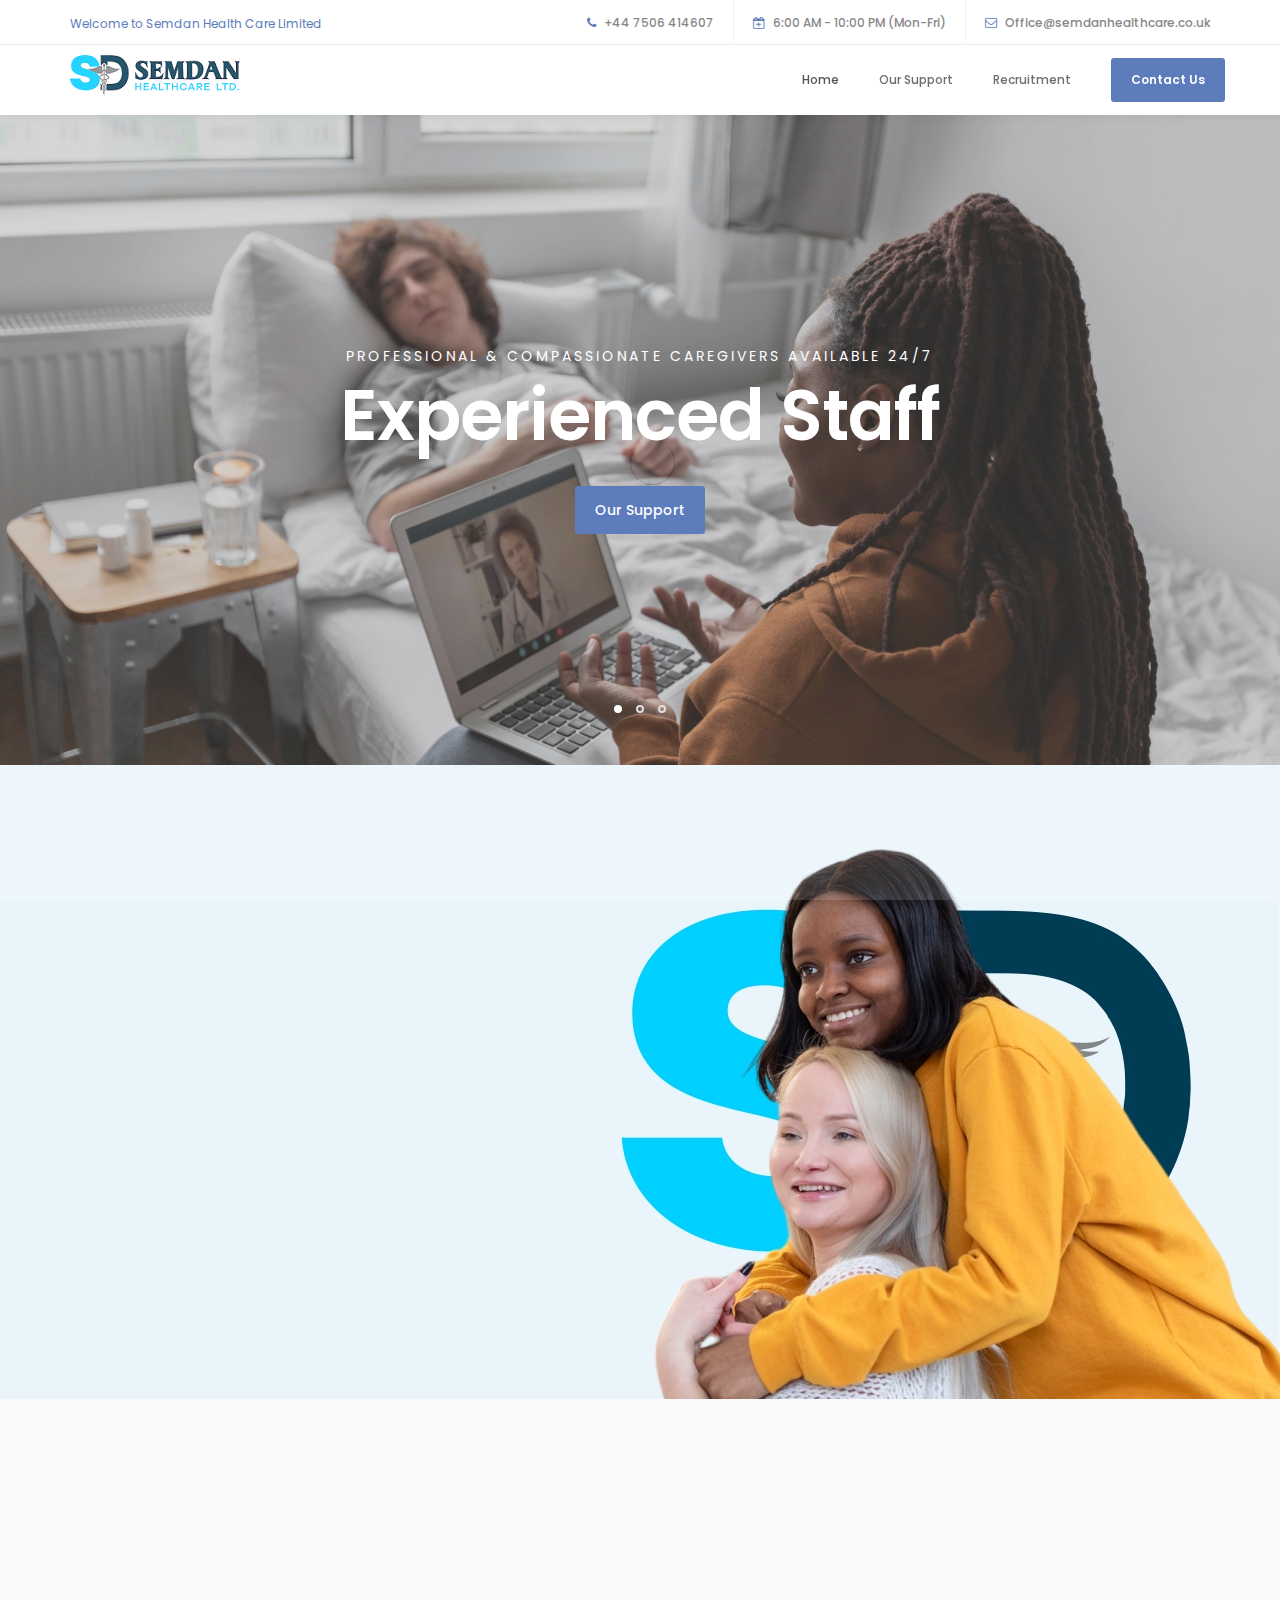
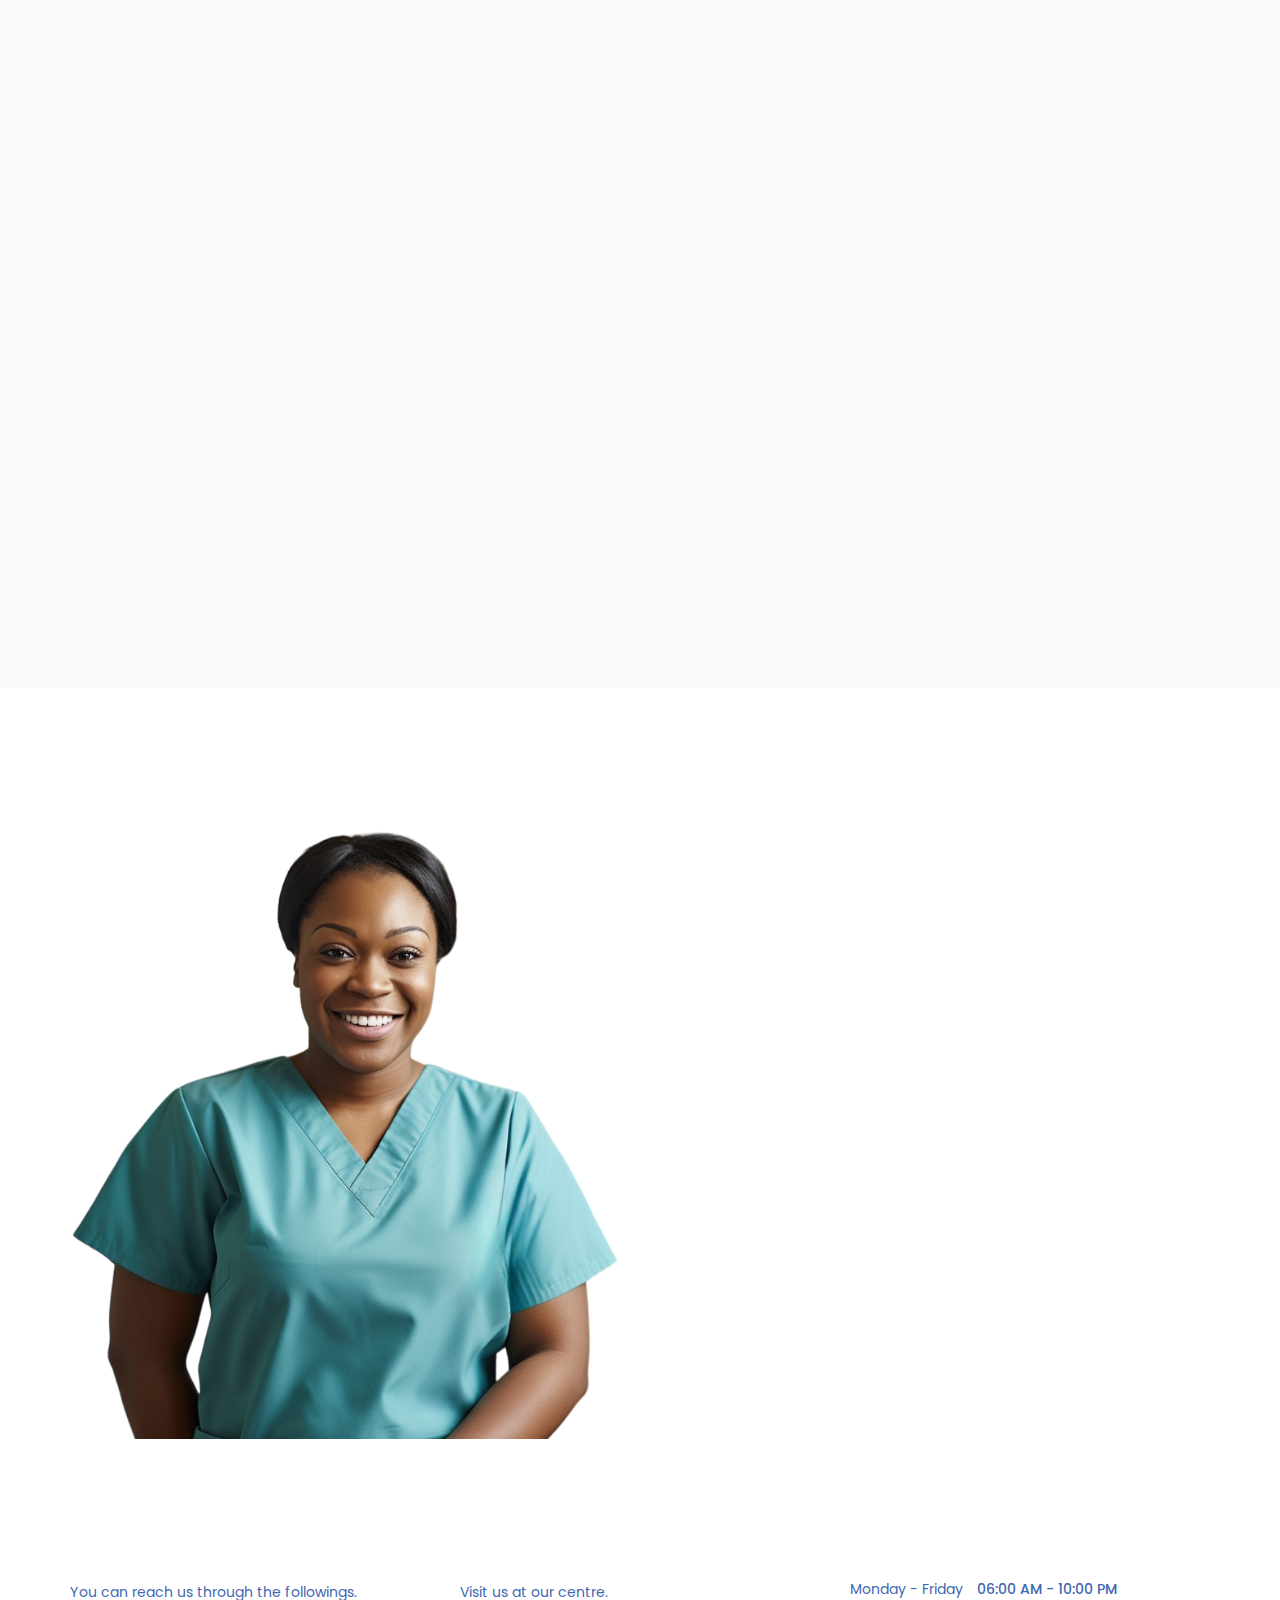
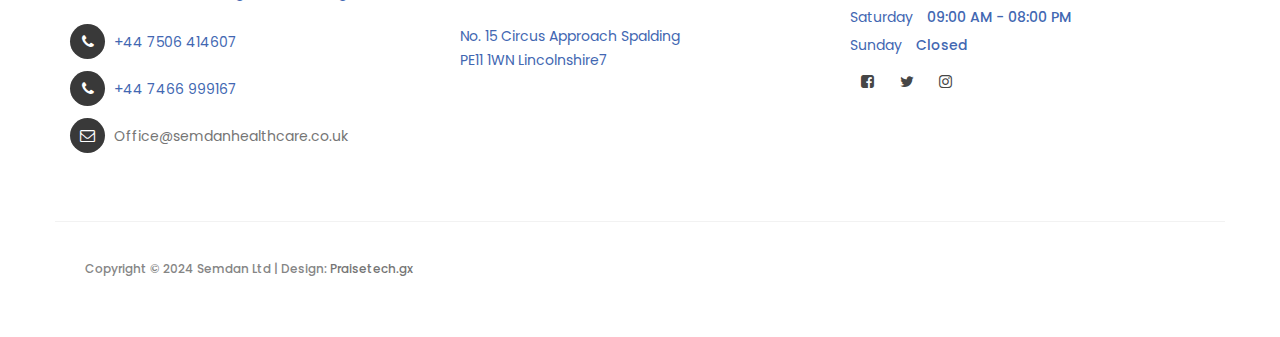
<file: index.html>
<!DOCTYPE html>
<html lang="en">
  <head>
    <title>SEMDAN HEALTHCARE LIMITED</title>
    <!--

Praisetechgx

http://praisetech.xyz

-->
    <meta charset="UTF-8" />
    <meta http-equiv="X-UA-Compatible" content="IE=Edge" />
    <meta name="description" content="" />
    <meta name="keywords" content="" />
    <meta name="author" content="Tooplate" />
    <meta
      name="viewport"
      content="width=device-width, initial-scale=1, maximum-scale=1"
    />

    <link rel="stylesheet" href="css/bootstrap.min.css" />
    <link rel="stylesheet" href="css/font-awesome.min.css" />
    <link rel="stylesheet" href="css/animate.css" />
    <link rel="stylesheet" href="css/owl.carousel.css" />
    <link rel="stylesheet" href="css/owl.theme.default.min.css" />

    <!-- MAIN CSS -->
    <link rel="stylesheet" href="css/tooplate-style.css" />
  </head>
  <body
    id="top"
    data-spy="scroll"
    data-target=".navbar-collapse"
    data-offset="50"
  >
    <!-- PRE LOADER -->
    <section class="preloader">
      <div class="spinner">
        <span class="spinner-rotate"></span>
      </div>
    </section>

    <!-- HEADER -->
    <header>
      <div class="container">
        <div class="row">
          <div class="col-md-4 col-sm-5">
            <p>Welcome to Semdan Health Care Limited</p>
          </div>

          <div class="col-md-8 col-sm-7 text-align-right">
            <span class="phone-icon"
              ><i class="fa fa-phone"></i> +44 7506 414607</span
            >
            <span class="date-icon"
              ><i class="fa fa-calendar-plus-o"></i> 6:00 AM - 10:00 PM
              (Mon-Fri)</span
            >
            <span class="email-icon"
              ><i class="fa fa-envelope-o"></i>
              <a href="#">Office@semdanhealthcare.co.uk</a></span
            >
          </div>
        </div>
      </div>
    </header>

    <!-- MENU -->
    <section class="navbar navbar-default navbar-static-top" role="navigation">
      <div class="container">
        <div class="navbar-header">
          <button
            class="navbar-toggle"
            data-toggle="collapse"
            data-target=".navbar-collapse"
          >
            <span class="icon icon-bar"></span>
            <span class="icon icon-bar"></span>
            <span class="icon icon-bar"></span>
          </button>

          <!-- lOGO TEXT HERE -->
          <!-- <a href="index.html" class="navbar-brand"> -->
          <img src="/images/logo.png" alt="" />
          <!-- <i class="fa fa-h-square"></i>Semdan Healthcare Ltd</a
          > -->
        </div>

        <!-- MENU LINKS -->
        <div class="collapse navbar-collapse">
          <ul class="nav navbar-nav navbar-right">
            <li><a href="#top" class="smoothScroll">Home</a></li>
            <li><a href="news-detail.html#about" class="smoothScroll">Our Support</a></li>
            <!-- <li><a href="#team" class="smoothScroll">Our Staff</a></li> -->
            <li><a href="Recuitment.html" class="smoothScroll">Recruitment</a></li>
            <!-- <li><a href="#google-map" class="smoothScroll">Contact</a></li> -->
            <li class="appointment-btn">
              <a href="#appointment">Contact Us</a>
            </li>
          </ul>
        </div>
      </div>
    </section>

    <!-- HOME -->
    <section id="home" class="slider" data-stellar-background-ratio="0.5">
      <div class="container">
        <div class="row">
          <div class="owl-carousel owl-theme">
            <div class="item item-first">
              <div class="caption">
                <div class="col-md-offset-1 col-md-10">
                  <h3>Professional & compassionate caregivers available 24/7</h3>
                  <h1>Experienced Staff</h1>
                  <a
                    href="news-detail.html"
                    class="section-btn btn btn-default smoothScroll"
                    >Our Support</a
                  >
                </div>
              </div>
            </div>

            <div class="item item-second">
              <div class="caption">
                <div class="col-md-offset-1 col-md-10">
                  <h3>Tailored to meet the unique needs of each resident.</h3>
                  <h1>Personalized Care Plans</h1>
                  <a
                    href="#about"
                    class="section-btn btn btn-default btn-gray smoothScroll"
                    >More About Us</a
                  >
                </div>
              </div>
            </div>

            <div class="item item-third">
              <div class="caption">
                <div class="col-md-offset-1 col-md-10">
                  <h3>On-site medical care and regular health check-ups.</h3>
                  <h1>Comfortable Living</h1>
                  <a
                    href="#news"
                    class="section-btn btn btn-default btn-blue smoothScroll"
                    >Key Features</a
                  >
                </div>
              </div>
            </div>
          </div>
        </div>
      </div>
    </section>

    <!-- OUR SUPPORT -->
    <section id="about">
      <div class="container">
        <div class="row">
          <div class="col-md-6 col-sm-6">
            <div class="about-info">
              <h2 class="wow fadeInUp" data-wow-delay="0.6s">
                <!-- Welcome to Your <i class="fa fa-h-square"></i>ealth Center -->
                Welcome to Semdan Healthcare Limited
              </h2>
              <div class="wow fadeInUp" data-wow-delay="0.8s">
                <p>
                  Semdan Healthcare Limited, a dedicated care home for <br />
                  young adults with mental health issues.
                 
                </p>

                <p>
                  Our compassionate and professional team is committed  <br />
                  to providing a safe, supportive, and enriching environment <br />
                  where residents can thrive. 
                
                </p>
                <p>
                  Discover a place where healing and growth are nurtured. 
                </p>
              </div>
              <!-- <figure class="profile wow fadeInUp" data-wow-delay="1s">
                <img
                  src="images/author-image.jpg"
                  class="img-responsive"
                  alt=""
                />
                <figcaption>
                  <h3>Dr. Neil Jackson</h3>
                  <p>General Principal</p>
                </figcaption>
              </figure> -->
            </div>
          </div>
        </div>
      </div>
    </section>

    <!-- TEAM -->

     <!-- HIDEN TEAM -->

    <!-- <section id="team" data-stellar-background-ratio="1">
      <div class="container">
        <div class="row">
          <div class="col-md-6 col-sm-6">
            <div class="about-info">
              <h2 class="wow fadeInUp" data-wow-delay="0.1s">Our Team</h2>
            </div>
          </div>

          <div class="clearfix"></div>

          <div class="col-md-4 col-sm-6">
            <div class="team-thumb wow fadeInUp" data-wow-delay="0.2s">
              <img
                src="images/others/vhv.jpg"
                class="img-responsive"
                alt=""
              />

              <div class="team-info">
                <h3>Joy Baston</h3>
                <p>General Principal</p>
                <div class="team-contact-info">
                  <p><i class="fa fa-phone"></i> +44 7466 999167</p>
                  <p>
                    <i class="fa fa-envelope-o"></i>
                    <a href="#"> Office@semdanhealthcare.co.</a>
                  </p>
                </div>
                <ul class="social-icon">
                  <li><a href="#" class="fa fa-linkedin-square"></a></li>
                  <li><a href="#" class="fa fa-envelope-o"></a></li>
                </ul>
              </div>
            </div>
          </div>

          <div class="col-md-4 col-sm-6">
            <div class="team-thumb wow fadeInUp" data-wow-delay="0.4s">
              <img
                src="images/others/hjhiu.jpg"
                class="img-responsive"
                alt=""
              />

              <div class="team-info">
                <h3>Rose Stewart</h3>
                <p>Physical Fitness</p>
                <div class="team-contact-info">
                  <p><i class="fa fa-phone"></i> +44 7506 414607</p>
                  <p>
                    <i class="fa fa-envelope-o"></i>
                    <a href="#"> Office@semdanhealthcare.co.</a>
                  </p>
                </div>
                <ul class="social-icon">
                  <li><a href="#" class="fa fa-facebook-square"></a></li>
                  <li><a href="#" class="fa fa-envelope-o"></a></li>
                  <li><a href="#" class="fa fa-flickr"></a></li>
                </ul>
              </div>
            </div>
          </div>

          <div class="col-md-4 col-sm-6">
            <div class="team-thumb wow fadeInUp" data-wow-delay="0.6s">
              <img
                src="images/others/jnvjk.jpg"
                class="img-responsive"
                alt=""
              />

              <div class="team-info">
                <h3>Miasha Nakahara</h3>
                <p>Therapy Support</p>
                <div class="team-contact-info">
                  <p><i class="fa fa-phone"></i> +44 7466 999167</p>
                  <p>
                    <i class="fa fa-envelope-o"></i>
                    <a href="#"> Office@semdanhealthcare.co.</a>
                  </p>
                </div>
                <ul class="social-icon">
                  <li><a href="#" class="fa fa-twitter"></a></li>
                  <li><a href="#" class="fa fa-envelope-o"></a></li>
                </ul>
              </div>
            </div>
          </div>
        </div>
      </div>
    </section> -->

    <!-- Recruitment -->

    <section id="news" data-stellar-background-ratio="2.5">
      <div class="container">
        <div class="row">
          <div class="col-md-12 col-sm-12">
            <!-- SECTION TITLE -->
            <div class="section-title wow fadeInUp" data-wow-delay="0.1s">
              <h2>Our Services</h2>
            </div>
          </div>

          <div class="col-md-4 col-sm-6">
            <!-- NEWS THUMB -->
            <div class="news-thumb wow fadeInUp" data-wow-delay="0.4s">
              <!-- <a href="news-detail.html"> -->
                <img
                  src="images/sl1.jpg"
                  class="img-responsive"
                  alt=""
                />
              </a>
              <div class="news-info">
                <span>March 08, 2024</span>
                <h3>Educational and Vocational Support</h3>
                <p>
                  We offer educational programs & vocational training to help residents 
                  <br> gain skills & confidence, supporting <br>their journey towards independence
                   <br> and self-sufficiency.
                </p>
                <div class="author">
                  <!-- <img
                    src="images/others/ft.jpg"
                    class="img-responsive"
                    alt=""
                  /> -->
                  <div class="author-info">
                    <!-- <h5>Jeremie Carlson</h5>
                    <p>CEO / Founder</p> -->
                  </div>
                </div>
              </div>
            </div>
          </div>

          <div class="col-md-4 col-sm-6">
            <!-- NEWS THUMB -->
            <div class="news-thumb wow fadeInUp" data-wow-delay="0.6s">
              <!-- <a href="news-detail.html"> -->
                <img
                  src="images/sl2.jpg"
                  class="img-responsive"
                  alt=""
                />
              </a>
              <div class="news-info">
                <span>February 20, 2024</span>
                <h3>
                  <!-- <a href="news-detail.html"
                    >Recreational <br> Activities</a
                  > -->
                  <!-- <a href="news-detail.html" -->
                     Recreational <br> Activities
                </h3>
                <p>
                  Engaging in recreational activities is vital for mental and emotional well-being. Our programs include arts and crafts, physical fitness, games, and social events to promote a balanced lifestyle.
                </p>
                <div class="author">
                  <!-- <img
                    src="images/others/dfh.jpg"
                    class="img-responsive"
                    alt=""
                  /> -->
                  <div class="author-info">
                    <!-- <h5>Jason Stewart</h5>
                    <p>General Director</p> -->
                  </div>
                </div>
              </div>
            </div>
          </div>

          <div class="col-md-4 col-sm-6">
            <!-- NEWS THUMB -->
            <div class="news-thumb wow fadeInUp" data-wow-delay="0.8s">
              <!-- <a href="news-detail.html"> -->
                <img
                  src="images/sl3.jpg"
                  class="img-responsive"
                  alt=""
                />
              </a>
              <div class="news-info">
                <span>January 27, 2018</span>
                <h3>
                  <!-- <a href="news-detail.html">Therapeutic Support <br> and Medical Care</a> -->
                 Therapeutic Support <br> and Medical Care
                </h3>
                <p>
                  We provide individual and group therapy sessions, counseling, and mental health support tailored to each resident's needs. 
                    We offers regular health check-ups, medication management, & care.
                <div class="author">
                  <!-- <img
                    src="images/others/1 (6) - Copy.jpg"
                    class="img-responsive"
                    alt=""
                  /> -->
                  <div class="author-info">
                    <!-- <h5>Kate Abero</h5>
                    <p>Care Support</p> -->
                  </div>
                </div>
              </div>
            </div>
          </div>
        </div>
      </div>
    </section>

    <!-- MAKE AN APPOINTMENT -->
    <section id="appointment" data-stellar-background-ratio="3">
      <div class="container">
        <div class="row">
          <div class="col-md-6 col-sm-6">
            <img
              src="images/appointment.png"
              class="img-responsive"
              alt=""
            />
          </div>

          <div class="col-md-6 col-sm-6">
            <!-- CONTACT FORM HERE -->
            <form id="appointment-form" role="form" method="post" action="#">
              <!-- SECTION TITLE -->
              <!-- <div class="section-title wow fadeInUp" data-wow-delay="0.4s">
                <h2>CONTACT INFO BELOW</h2>
              </div> -->

              <div class="wow fadeInUp" data-wow-delay="0.8s">
                <div class="col-md-6 col-sm-6">
                  <!-- <label for="name">Name</label>
                  <input
                    type="text"
                    class="form-control"
                    id="name"
                    name="name"
                    placeholder="Full Name"
                  />
                </div>

                <div class="col-md-6 col-sm-6">
                  <label for="email">Email</label>
                  <input
                    type="email"
                    class="form-control"
                    id="email"
                    name="email"
                    placeholder="Your Email"
                  />
                </div>

                <div class="col-md-6 col-sm-6">
                  <label for="date">Select Date</label>
                  <input
                    type="date"
                    name="date"
                    value=""
                    class="form-control"
                  />
                </div>

                <div class="col-md-6 col-sm-6">
                  <label for="select">Select Department</label>
                  <select class="form-control">
                    <option>General Health</option>
                    <option>Cardiology</option>
                    <option>Dental</option>
                    <option>Medical Research</option>
                  </select>
                </div>

                <div class="col-md-12 col-sm-12">
                  <label for="telephone">Phone Number</label>
                  <input
                    type="tel"
                    class="form-control"
                    id="phone"
                    name="phone"
                    placeholder="Phone"
                  />
                  <label for="Message">Additional Message</label>
                  <textarea
                    class="form-control"
                    rows="5"
                    id="message"
                    name="message"
                    placeholder="Message"
                  ></textarea>
                  <button
                    type="submit"
                    class="form-control"
                    id="cf-submit"
                    name="submit"
                  >
                    Submit Button
                  </button>
                </div> -->
<picture>
  <img src="/images/others/ihjor.png" alt=""></picture>
  
              </div>
            </form>
          </div>
        </div>
      </div>
    </section>

    <!-- GOOGLE MAP -->
    <!-- <section id="google-map"> -->
    <!-- How to change your own map point
            1. Go to Google Maps
            2. Click on your location point
            3. Click "Share" and choose "Embed map" tab
            4. Copy only URL and paste it within the src="" field below
	-->
    <!-- <iframe
        src="https://www.google.com/maps/embed?pb=!1m18!1m12!1m3!1d3647.3030413476204!2d100.5641230193719!3d13.757206847615207!2m3!1f0!2f0!3f0!3m2!1i1024!2i768!4f13.1!3m3!1m2!1s0x0%3A0xf51ce6427b7918fc!2sG+Tower!5e0!3m2!1sen!2sth!4v1510722015945"
        width="100%"
        height="350"
        frameborder="0"
        style="border: 0"
        allowfullscreen
      ></iframe>
    </section> -->

    <!-- FOOTER -->
    <footer data-stellar-background-ratio="5">
      <div class="container">
        <div class="row">
          <div class="col-md-4 col-sm-4">
            <div class="footer-thumb">
              <h4 class="wow fadeInUp" data-wow-delay="0.4s">Contact Info</h4>
              <p>You can reach us through the followings.</p>

              <div class="contact-info">
                <p><i class="fa fa-phone"></i> +44 7506 414607</p>
                <p><i class="fa fa-phone"></i> +44 7466 999167</p>
                <p>
                  <i class="fa fa-envelope-o"></i>
                  <a href="#">Office@semdanhealthcare.co.uk  </a>
                </p>
              </div>
            </div>
          </div>

          <!-- AMAZING TECH / HEALING PROCESS -->
          <!-- <div class="col-md-4 col-sm-4">
            <div class="footer-thumb">
              <h4 class="wow fadeInUp" data-wow-delay="0.4s">Latest News</h4>
              <div class="latest-stories">
                <div class="stories-image">
                  <a href="#"
                    ><img
                      src="images/others/gf.jpg"
                      class="img-responsive"
                      alt=""
                  /></a>
                </div>
                <div class="stories-info">
                  <a href="#"><h5>Amazing Technology</h5></a>
                  <span>May 24, 2024</span>
                </div>
              </div>

              <div class="latest-stories">
                <div class="stories-image">
                  <a href="#"
                    ><img
                      src="images/others/ft.jpg"
                      class="img-responsive"
                      alt=""
                  /></a>
                </div>
                <div class="stories-info">
                  <a href="#"><h5>New Healing Process</h5></a>
                  <span>February 20, 2018</span>
                </div>
              </div>
            </div>
          </div> -->
         
         <!-- DUPLICATE CONTACT INFO -->

          <div class="container">
            <div class="row">
              <div class="col-md-4 col-sm-4">
                <div class="footer-thumb">
                  <h4 class="wow fadeInUp" data-wow-delay="0.4s">OUR ADDRESS</h4>
                  <p>Visit us at our centre.</p>
    
                  <div class="contact-info">
                    <!-- <p><i class="fa fa-phone"></i> +44 7506 414607</p> -->
                    <p> No. 15 Circus Approach Spalding <br> PE11 1WN Lincolnshire7</p>
                    
                  </div>
                </div>
              </div>
    

          <div class="col-md-4 col-sm-4">
            <div class="footer-thumb">
              <div class="opening-hours">
                <h4 class="wow fadeInUp" data-wow-delay="0.4s">
                  Opening Hours
                </h4>
                <p>Monday - Friday <span>06:00 AM - 10:00 PM</span></p>
                <p>Saturday <span>09:00 AM - 08:00 PM</span></p>
                <p>Sunday <span>Closed</span></p>
              </div>

              <ul class="social-icon">
                <li>
                  <a
                    href="#"
                    class="fa fa-facebook-square"
                    attr="facebook icon"
                  ></a>
                </li>
                <li><a href="#" class="fa fa-twitter"></a></li>
                <li><a href="#" class="fa fa-instagram"></a></li>
              </ul>
            </div>
          </div>

          <div class="col-md-12 col-sm-12 border-top">
            <div class="col-md-4 col-sm-6">
              <div class="copyright-text">
                <p>
                  Copyright &copy; 2024 Semdan Ltd | Design:
                  <a
                    rel="nofollow"
                    href="https://www.facebook.com/Praiseodion7"
                    target="_parent"
                    >Praisetech.gx</a
                  >
                </p>
              </div>
            </div>
            <div class="col-md-6 col-sm-6">
              <div class="footer-link">
                <!-- <a href="#">Laboratory Tests</a>
                <a href="#">Departments</a>
                <a href="#">Insurance Policy</a>
                <a href="#">Careers</a> -->
              </div>
            </div>
            <div class="col-md-2 col-sm-2 text-align-center">
              <div class="angle-up-btn">
                <a
                  href="#top"
                  class="smoothScroll wow fadeInUp"
                  data-wow-delay="1.2s"
                  ><i class="fa fa-angle-up"></i
                ></a>
              </div>
            </div>
          </div>
        </div>
      </div>
    </footer>

    <!-- SCRIPTS -->
    <script src="js/jquery.js"></script>
    <script src="js/bootstrap.min.js"></script>
    <script src="js/jquery.sticky.js"></script>
    <script src="js/jquery.stellar.min.js"></script>
    <script src="js/wow.min.js"></script>
    <script src="js/smoothscroll.js"></script>
    <script src="js/owl.carousel.min.js"></script>
    <script src="js/custom.js"></script>
  </body>
</html>
</file>
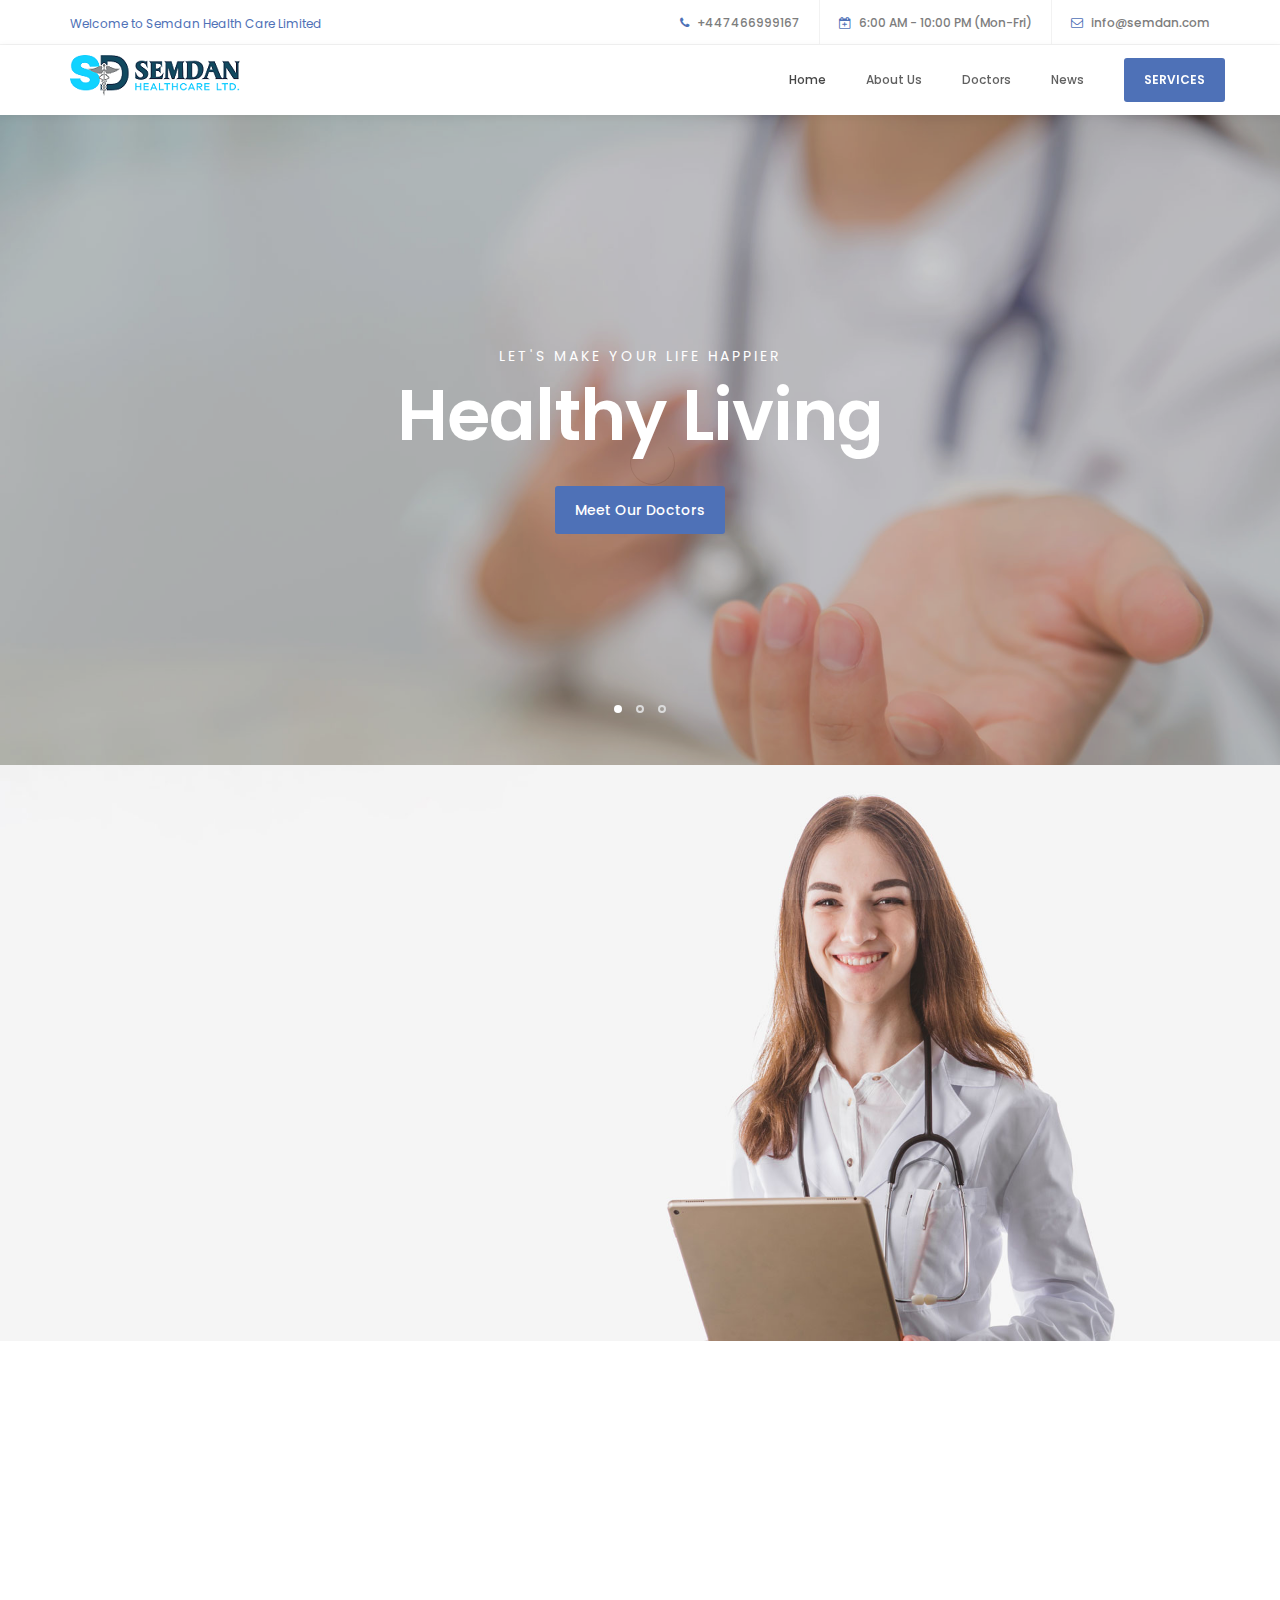
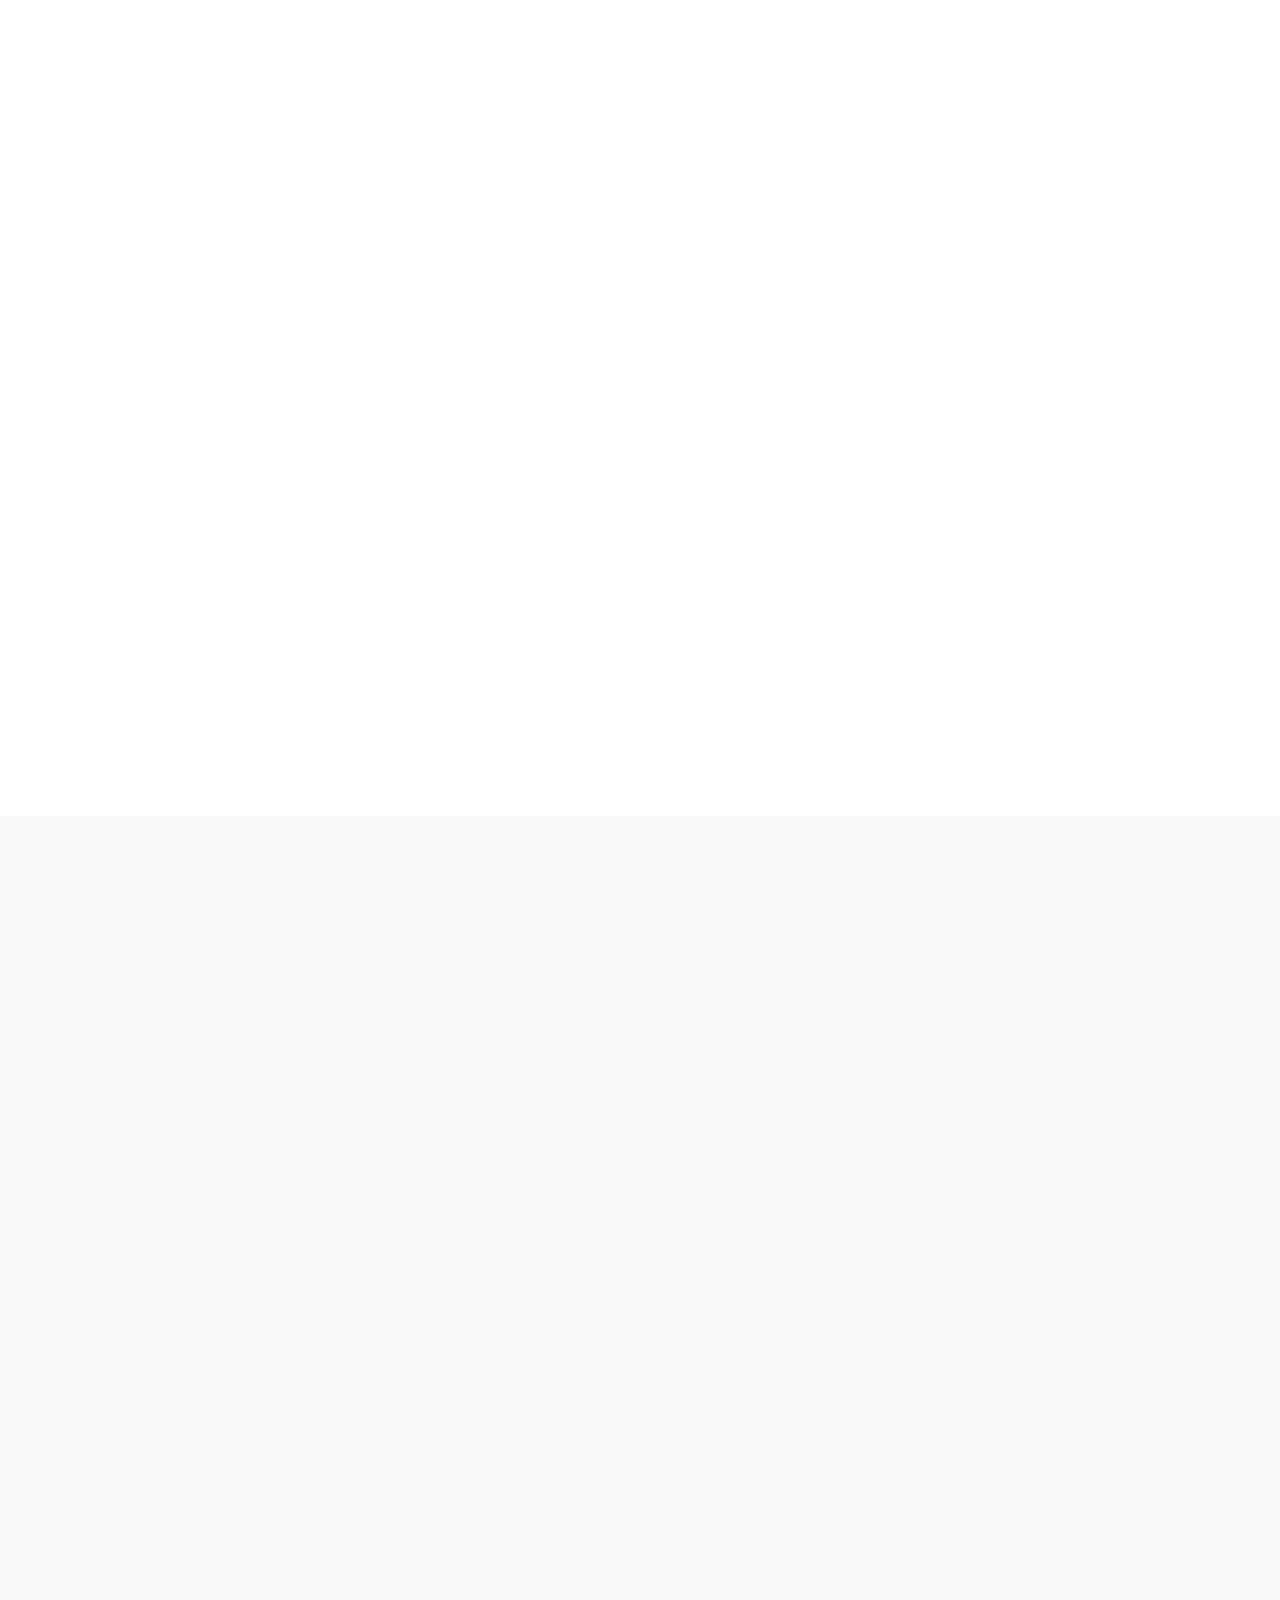
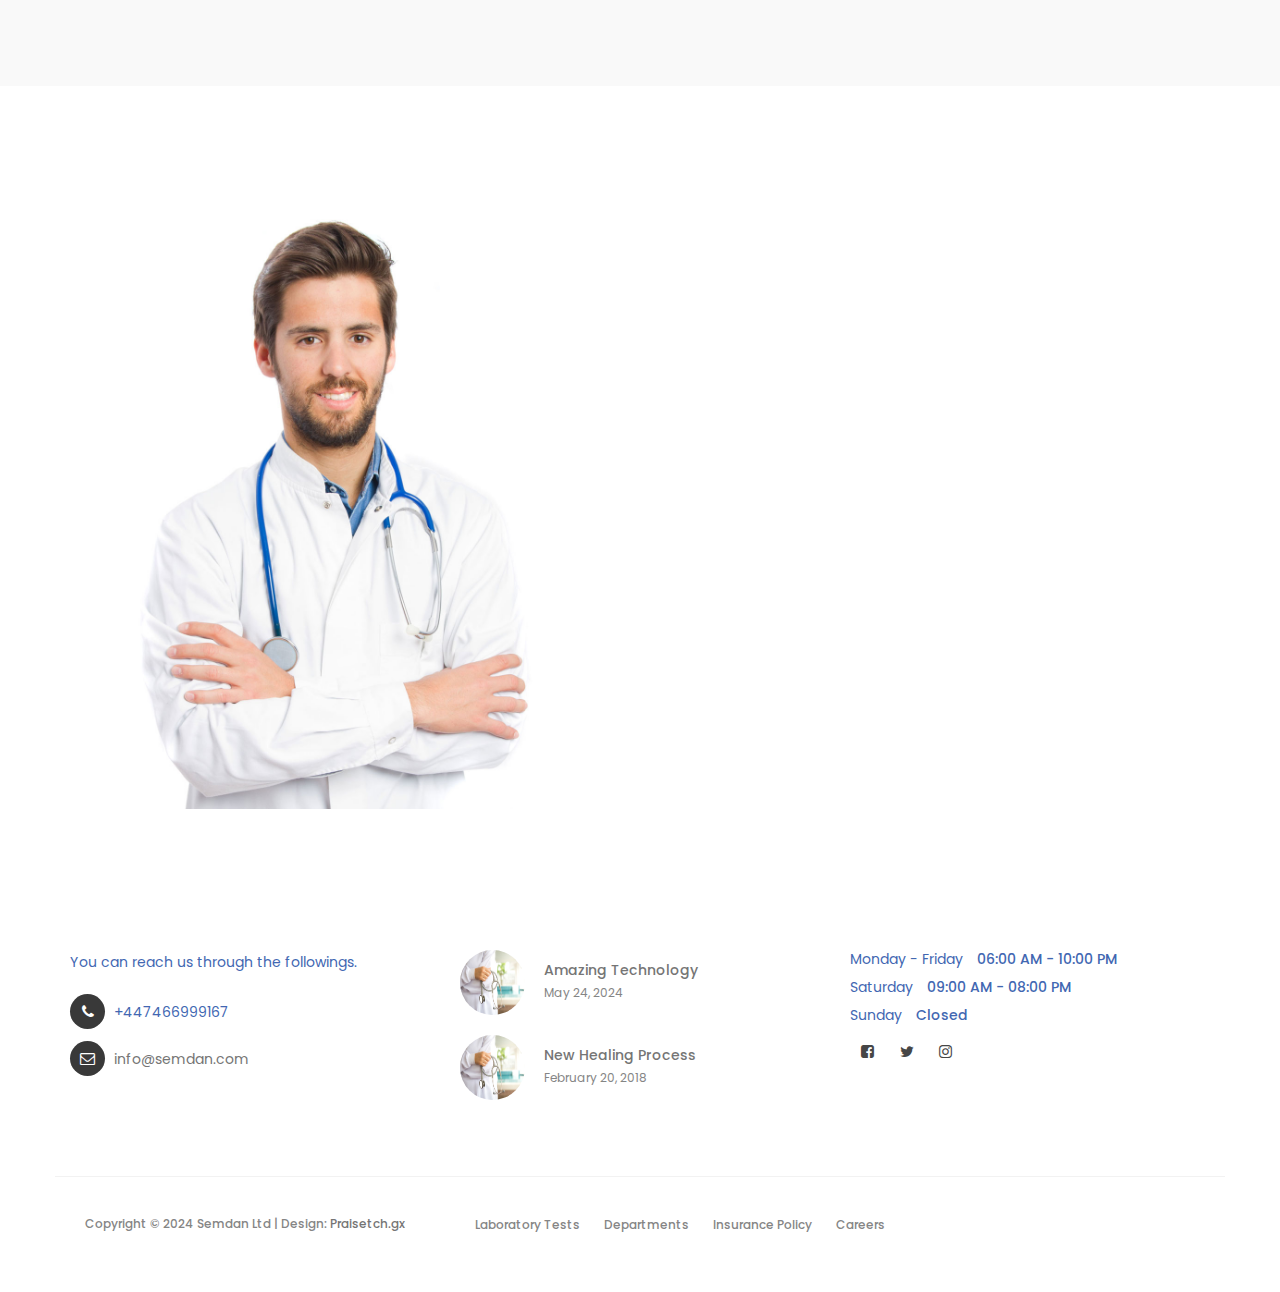
<file: 2098_health/index.html>
<!DOCTYPE html>
<html lang="en">
  <head>
    <title>SEMDAN HEALTHCARE LIMITED</title>
    <!--

Template 2098 Health

http://www.tooplate.com/view/2098-health

-->
    <meta charset="UTF-8" />
    <meta http-equiv="X-UA-Compatible" content="IE=Edge" />
    <meta name="description" content="" />
    <meta name="keywords" content="" />
    <meta name="author" content="Tooplate" />
    <meta
      name="viewport"
      content="width=device-width, initial-scale=1, maximum-scale=1"
    />

    <link rel="stylesheet" href="css/bootstrap.min.css" />
    <link rel="stylesheet" href="css/font-awesome.min.css" />
    <link rel="stylesheet" href="css/animate.css" />
    <link rel="stylesheet" href="css/owl.carousel.css" />
    <link rel="stylesheet" href="css/owl.theme.default.min.css" />

    <!-- MAIN CSS -->
    <link rel="stylesheet" href="css/tooplate-style.css" />
  </head>
  <body
    id="top"
    data-spy="scroll"
    data-target=".navbar-collapse"
    data-offset="50"
  >
    <!-- PRE LOADER -->
    <section class="preloader">
      <div class="spinner">
        <span class="spinner-rotate"></span>
      </div>
    </section>

    <!-- HEADER -->
    <header>
      <div class="container">
        <div class="row">
          <div class="col-md-4 col-sm-5">
            <p>Welcome to Semdan Health Care Limited</p>
          </div>

          <div class="col-md-8 col-sm-7 text-align-right">
            <span class="phone-icon"
              ><i class="fa fa-phone"></i> +447466999167</span
            >
            <span class="date-icon"
              ><i class="fa fa-calendar-plus-o"></i> 6:00 AM - 10:00 PM
              (Mon-Fri)</span
            >
            <span class="email-icon"
              ><i class="fa fa-envelope-o"></i>
              <a href="#">info@semdan.com</a></span
            >
          </div>
        </div>
      </div>
    </header>

    <!-- MENU -->
    <section class="navbar navbar-default navbar-static-top" role="navigation">
      <div class="container">
        <div class="navbar-header">
          <button
            class="navbar-toggle"
            data-toggle="collapse"
            data-target=".navbar-collapse"
          >
            <span class="icon icon-bar"></span>
            <span class="icon icon-bar"></span>
            <span class="icon icon-bar"></span>
          </button>

          <!-- lOGO TEXT HERE -->
          <!-- <a href="index.html" class="navbar-brand"> -->
          <img src="/2098_health/images/logo.png" alt="" />
          <!-- <i class="fa fa-h-square"></i>Semdan Healthcare Ltd</a
          > -->
        </div>

        <!-- MENU LINKS -->
        <div class="collapse navbar-collapse">
          <ul class="nav navbar-nav navbar-right">
            <li><a href="#top" class="smoothScroll">Home</a></li>
            <li><a href="#about" class="smoothScroll">About Us</a></li>
            <li><a href="#team" class="smoothScroll">Doctors</a></li>
            <li><a href="#news" class="smoothScroll">News</a></li>
            <!-- <li><a href="#google-map" class="smoothScroll">Contact</a></li> -->
            <li class="appointment-btn">
              <a href="#appointment">SERVICES</a>
            </li>
          </ul>
        </div>
      </div>
    </section>

    <!-- HOME -->
    <section id="home" class="slider" data-stellar-background-ratio="0.5">
      <div class="container">
        <div class="row">
          <div class="owl-carousel owl-theme">
            <div class="item item-first">
              <div class="caption">
                <div class="col-md-offset-1 col-md-10">
                  <h3>Let's make your life happier</h3>
                  <h1>Healthy Living</h1>
                  <a
                    href="#team"
                    class="section-btn btn btn-default smoothScroll"
                    >Meet Our Doctors</a
                  >
                </div>
              </div>
            </div>

            <div class="item item-second">
              <div class="caption">
                <div class="col-md-offset-1 col-md-10">
                  <h3>Health is wealth</h3>
                  <h1>New Lifestyle</h1>
                  <a
                    href="#about"
                    class="section-btn btn btn-default btn-gray smoothScroll"
                    >More About Us</a
                  >
                </div>
              </div>
            </div>

            <div class="item item-third">
              <div class="caption">
                <div class="col-md-offset-1 col-md-10">
                  <h3>semdan healthcare ltd is here for you!</h3>
                  <h1>Your Health Benefits</h1>
                  <a
                    href="#news"
                    class="section-btn btn btn-default btn-blue smoothScroll"
                    >Read Stories</a
                  >
                </div>
              </div>
            </div>
          </div>
        </div>
      </div>
    </section>

    <!-- ABOUT -->
    <section id="about">
      <div class="container">
        <div class="row">
          <div class="col-md-6 col-sm-6">
            <div class="about-info">
              <h2 class="wow fadeInUp" data-wow-delay="0.6s">
                <!-- Welcome to Your <i class="fa fa-h-square"></i>ealth Center -->
                No health challenge is too great to overcome
              </h2>
              <div class="wow fadeInUp" data-wow-delay="0.8s">
                <p>
                  Aenean luctus lobortis tellus, vel ornare enim molestie
                  condimentum. Curabitur lacinia nisi vitae velit volutpat
                  venenatis.
                </p>
                <p>
                  Sed a dignissim lacus. Quisque fermentum est non orci commodo,
                  a luctus urna mattis. Ut placerat, diam a tempus vehicula.
                </p>
              </div>
              <!-- <figure class="profile wow fadeInUp" data-wow-delay="1s">
                <img
                  src="images/author-image.jpg"
                  class="img-responsive"
                  alt=""
                />
                <figcaption>
                  <h3>Dr. Neil Jackson</h3>
                  <p>General Principal</p>
                </figcaption>
              </figure> -->
            </div>
          </div>
        </div>
      </div>
    </section>

    <!-- TEAM -->
    <section id="team" data-stellar-background-ratio="1">
      <div class="container">
        <div class="row">
          <div class="col-md-6 col-sm-6">
            <div class="about-info">
              <h2 class="wow fadeInUp" data-wow-delay="0.1s">Our Doctors</h2>
            </div>
          </div>

          <div class="clearfix"></div>

          <div class="col-md-4 col-sm-6">
            <div class="team-thumb wow fadeInUp" data-wow-delay="0.2s">
              <img src="images/team-image1.jpg" class="img-responsive" alt="" />

              <div class="team-info">
                <h3>Nate Baston</h3>
                <p>General Principal</p>
                <div class="team-contact-info">
                  <p><i class="fa fa-phone"></i> +447466999167</p>
                  <p>
                    <i class="fa fa-envelope-o"></i>
                    <a href="#"> info@semdan.com</a>
                  </p>
                </div>
                <ul class="social-icon">
                  <li><a href="#" class="fa fa-linkedin-square"></a></li>
                  <li><a href="#" class="fa fa-envelope-o"></a></li>
                </ul>
              </div>
            </div>
          </div>

          <div class="col-md-4 col-sm-6">
            <div class="team-thumb wow fadeInUp" data-wow-delay="0.4s">
              <img src="images/team-image2.jpg" class="img-responsive" alt="" />

              <div class="team-info">
                <h3>Jason Stewart</h3>
                <p>Pregnancy</p>
                <div class="team-contact-info">
                  <p><i class="fa fa-phone"></i> +447466999167</p>
                  <p>
                    <i class="fa fa-envelope-o"></i>
                    <a href="#"> info@semdan.com</a>
                  </p>
                </div>
                <ul class="social-icon">
                  <li><a href="#" class="fa fa-facebook-square"></a></li>
                  <li><a href="#" class="fa fa-envelope-o"></a></li>
                  <li><a href="#" class="fa fa-flickr"></a></li>
                </ul>
              </div>
            </div>
          </div>

          <div class="col-md-4 col-sm-6">
            <div class="team-thumb wow fadeInUp" data-wow-delay="0.6s">
              <img src="images/team-image3.jpg" class="img-responsive" alt="" />

              <div class="team-info">
                <h3>Miasha Nakahara</h3>
                <p>Cardiology</p>
                <div class="team-contact-info">
                  <p><i class="fa fa-phone"></i> +447466999167</p>
                  <p>
                    <i class="fa fa-envelope-o"></i>
                    <a href="#"> info@semdan.com</a>
                  </p>
                </div>
                <ul class="social-icon">
                  <li><a href="#" class="fa fa-twitter"></a></li>
                  <li><a href="#" class="fa fa-envelope-o"></a></li>
                </ul>
              </div>
            </div>
          </div>
        </div>
      </div>
    </section>

    <!-- NEWS -->
    <section id="news" data-stellar-background-ratio="2.5">
      <div class="container">
        <div class="row">
          <div class="col-md-12 col-sm-12">
            <!-- SECTION TITLE -->
            <div class="section-title wow fadeInUp" data-wow-delay="0.1s">
              <h2>Latest News</h2>
            </div>
          </div>

          <div class="col-md-4 col-sm-6">
            <!-- NEWS THUMB -->
            <div class="news-thumb wow fadeInUp" data-wow-delay="0.4s">
              <a href="news-detail.html">
                <img
                  src="images/news-image1.jpg"
                  class="img-responsive"
                  alt=""
                />
              </a>
              <div class="news-info">
                <span>March 08, 2024</span>
                <h3><a href="news-detail.html">About Amazing Technology</a></h3>
                <p>
                  Maecenas risus neque, placerat volutpat tempor ut, vehicula et
                  felis.
                </p>
                <div class="author">
                  <img
                    src="images/author-image.jpg"
                    class="img-responsive"
                    alt=""
                  />
                  <div class="author-info">
                    <h5>Jeremie Carlson</h5>
                    <p>CEO / Founder</p>
                  </div>
                </div>
              </div>
            </div>
          </div>

          <div class="col-md-4 col-sm-6">
            <!-- NEWS THUMB -->
            <div class="news-thumb wow fadeInUp" data-wow-delay="0.6s">
              <a href="news-detail.html">
                <img
                  src="images/news-image2.jpg"
                  class="img-responsive"
                  alt=""
                />
              </a>
              <div class="news-info">
                <span>February 20, 2024</span>
                <h3>
                  <a href="news-detail.html"
                    >Introducing a new healing process</a
                  >
                </h3>
                <p>
                  Fusce vel sem finibus, rhoncus massa non, aliquam velit. Nam
                  et est ligula.
                </p>
                <div class="author">
                  <img
                    src="images/author-image.jpg"
                    class="img-responsive"
                    alt=""
                  />
                  <div class="author-info">
                    <h5>Jason Stewart</h5>
                    <p>General Director</p>
                  </div>
                </div>
              </div>
            </div>
          </div>

          <div class="col-md-4 col-sm-6">
            <!-- NEWS THUMB -->
            <div class="news-thumb wow fadeInUp" data-wow-delay="0.8s">
              <a href="news-detail.html">
                <img
                  src="images/news-image3.jpg"
                  class="img-responsive"
                  alt=""
                />
              </a>
              <div class="news-info">
                <span>January 27, 2018</span>
                <h3>
                  <a href="news-detail.html">Review Annual Medical Research</a>
                </h3>
                <p>
                  Vivamus non nulla semper diam cursus maximus. Pellentesque
                  dignissim.
                </p>
                <div class="author">
                  <img
                    src="images/author-image.jpg"
                    class="img-responsive"
                    alt=""
                  />
                  <div class="author-info">
                    <h5>Andrio Abero</h5>
                    <p>Online Advertising</p>
                  </div>
                </div>
              </div>
            </div>
          </div>
        </div>
      </div>
    </section>

    <!-- MAKE AN APPOINTMENT -->
    <section id="appointment" data-stellar-background-ratio="3">
      <div class="container">
        <div class="row">
          <div class="col-md-6 col-sm-6">
            <img
              src="images/appointment-image.jpg"
              class="img-responsive"
              alt=""
            />
          </div>

          <div class="col-md-6 col-sm-6">
            <!-- CONTACT FORM HERE -->
            <form id="appointment-form" role="form" method="post" action="#">
              <!-- SECTION TITLE -->
              <div class="section-title wow fadeInUp" data-wow-delay="0.4s">
                <h2>Make an appointment</h2>
              </div>

              <div class="wow fadeInUp" data-wow-delay="0.8s">
                <div class="col-md-6 col-sm-6">
                  <label for="name">Name</label>
                  <input
                    type="text"
                    class="form-control"
                    id="name"
                    name="name"
                    placeholder="Full Name"
                  />
                </div>

                <div class="col-md-6 col-sm-6">
                  <label for="email">Email</label>
                  <input
                    type="email"
                    class="form-control"
                    id="email"
                    name="email"
                    placeholder="Your Email"
                  />
                </div>

                <div class="col-md-6 col-sm-6">
                  <label for="date">Select Date</label>
                  <input
                    type="date"
                    name="date"
                    value=""
                    class="form-control"
                  />
                </div>

                <div class="col-md-6 col-sm-6">
                  <label for="select">Select Department</label>
                  <select class="form-control">
                    <option>General Health</option>
                    <option>Cardiology</option>
                    <option>Dental</option>
                    <option>Medical Research</option>
                  </select>
                </div>

                <div class="col-md-12 col-sm-12">
                  <label for="telephone">Phone Number</label>
                  <input
                    type="tel"
                    class="form-control"
                    id="phone"
                    name="phone"
                    placeholder="Phone"
                  />
                  <label for="Message">Additional Message</label>
                  <textarea
                    class="form-control"
                    rows="5"
                    id="message"
                    name="message"
                    placeholder="Message"
                  ></textarea>
                  <button
                    type="submit"
                    class="form-control"
                    id="cf-submit"
                    name="submit"
                  >
                    Submit Button
                  </button>
                </div>
              </div>
            </form>
          </div>
        </div>
      </div>
    </section>

    <!-- GOOGLE MAP -->
    <!-- <section id="google-map"> -->
    <!-- How to change your own map point
            1. Go to Google Maps
            2. Click on your location point
            3. Click "Share" and choose "Embed map" tab
            4. Copy only URL and paste it within the src="" field below
	-->
    <!-- <iframe
        src="https://www.google.com/maps/embed?pb=!1m18!1m12!1m3!1d3647.3030413476204!2d100.5641230193719!3d13.757206847615207!2m3!1f0!2f0!3f0!3m2!1i1024!2i768!4f13.1!3m3!1m2!1s0x0%3A0xf51ce6427b7918fc!2sG+Tower!5e0!3m2!1sen!2sth!4v1510722015945"
        width="100%"
        height="350"
        frameborder="0"
        style="border: 0"
        allowfullscreen
      ></iframe>
    </section> -->

    <!-- FOOTER -->
    <footer data-stellar-background-ratio="5">
      <div class="container">
        <div class="row">
          <div class="col-md-4 col-sm-4">
            <div class="footer-thumb">
              <h4 class="wow fadeInUp" data-wow-delay="0.4s">Contact Info</h4>
              <p>You can reach us through the followings.</p>

              <div class="contact-info">
                <p><i class="fa fa-phone"></i> +447466999167</p>
                <p>
                  <i class="fa fa-envelope-o"></i>
                  <a href="#">info@semdan.com</a>
                </p>
              </div>
            </div>
          </div>

          <div class="col-md-4 col-sm-4">
            <div class="footer-thumb">
              <h4 class="wow fadeInUp" data-wow-delay="0.4s">Latest News</h4>
              <div class="latest-stories">
                <div class="stories-image">
                  <a href="#"
                    ><img
                      src="images/news-image.jpg"
                      class="img-responsive"
                      alt=""
                  /></a>
                </div>
                <div class="stories-info">
                  <a href="#"><h5>Amazing Technology</h5></a>
                  <span>May 24, 2024</span>
                </div>
              </div>

              <div class="latest-stories">
                <div class="stories-image">
                  <a href="#"
                    ><img
                      src="images/news-image.jpg"
                      class="img-responsive"
                      alt=""
                  /></a>
                </div>
                <div class="stories-info">
                  <a href="#"><h5>New Healing Process</h5></a>
                  <span>February 20, 2018</span>
                </div>
              </div>
            </div>
          </div>

          <div class="col-md-4 col-sm-4">
            <div class="footer-thumb">
              <div class="opening-hours">
                <h4 class="wow fadeInUp" data-wow-delay="0.4s">
                  Opening Hours
                </h4>
                <p>Monday - Friday <span>06:00 AM - 10:00 PM</span></p>
                <p>Saturday <span>09:00 AM - 08:00 PM</span></p>
                <p>Sunday <span>Closed</span></p>
              </div>

              <ul class="social-icon">
                <li>
                  <a
                    href="#"
                    class="fa fa-facebook-square"
                    attr="facebook icon"
                  ></a>
                </li>
                <li><a href="#" class="fa fa-twitter"></a></li>
                <li><a href="#" class="fa fa-instagram"></a></li>
              </ul>
            </div>
          </div>

          <div class="col-md-12 col-sm-12 border-top">
            <div class="col-md-4 col-sm-6">
              <div class="copyright-text">
                <p>
                  Copyright &copy; 2024 Semdan Ltd | Design:
                  <a
                    rel="nofollow"
                    href="https://www.facebook.com/tooplate"
                    target="_parent"
                    >Praisetch.gx</a
                  >
                </p>
              </div>
            </div>
            <div class="col-md-6 col-sm-6">
              <div class="footer-link">
                <a href="#">Laboratory Tests</a>
                <a href="#">Departments</a>
                <a href="#">Insurance Policy</a>
                <a href="#">Careers</a>
              </div>
            </div>
            <div class="col-md-2 col-sm-2 text-align-center">
              <div class="angle-up-btn">
                <a
                  href="#top"
                  class="smoothScroll wow fadeInUp"
                  data-wow-delay="1.2s"
                  ><i class="fa fa-angle-up"></i
                ></a>
              </div>
            </div>
          </div>
        </div>
      </div>
    </footer>

    <!-- SCRIPTS -->
    <script src="js/jquery.js"></script>
    <script src="js/bootstrap.min.js"></script>
    <script src="js/jquery.sticky.js"></script>
    <script src="js/jquery.stellar.min.js"></script>
    <script src="js/wow.min.js"></script>
    <script src="js/smoothscroll.js"></script>
    <script src="js/owl.carousel.min.js"></script>
    <script src="js/custom.js"></script>
  </body>
</html>
</file>
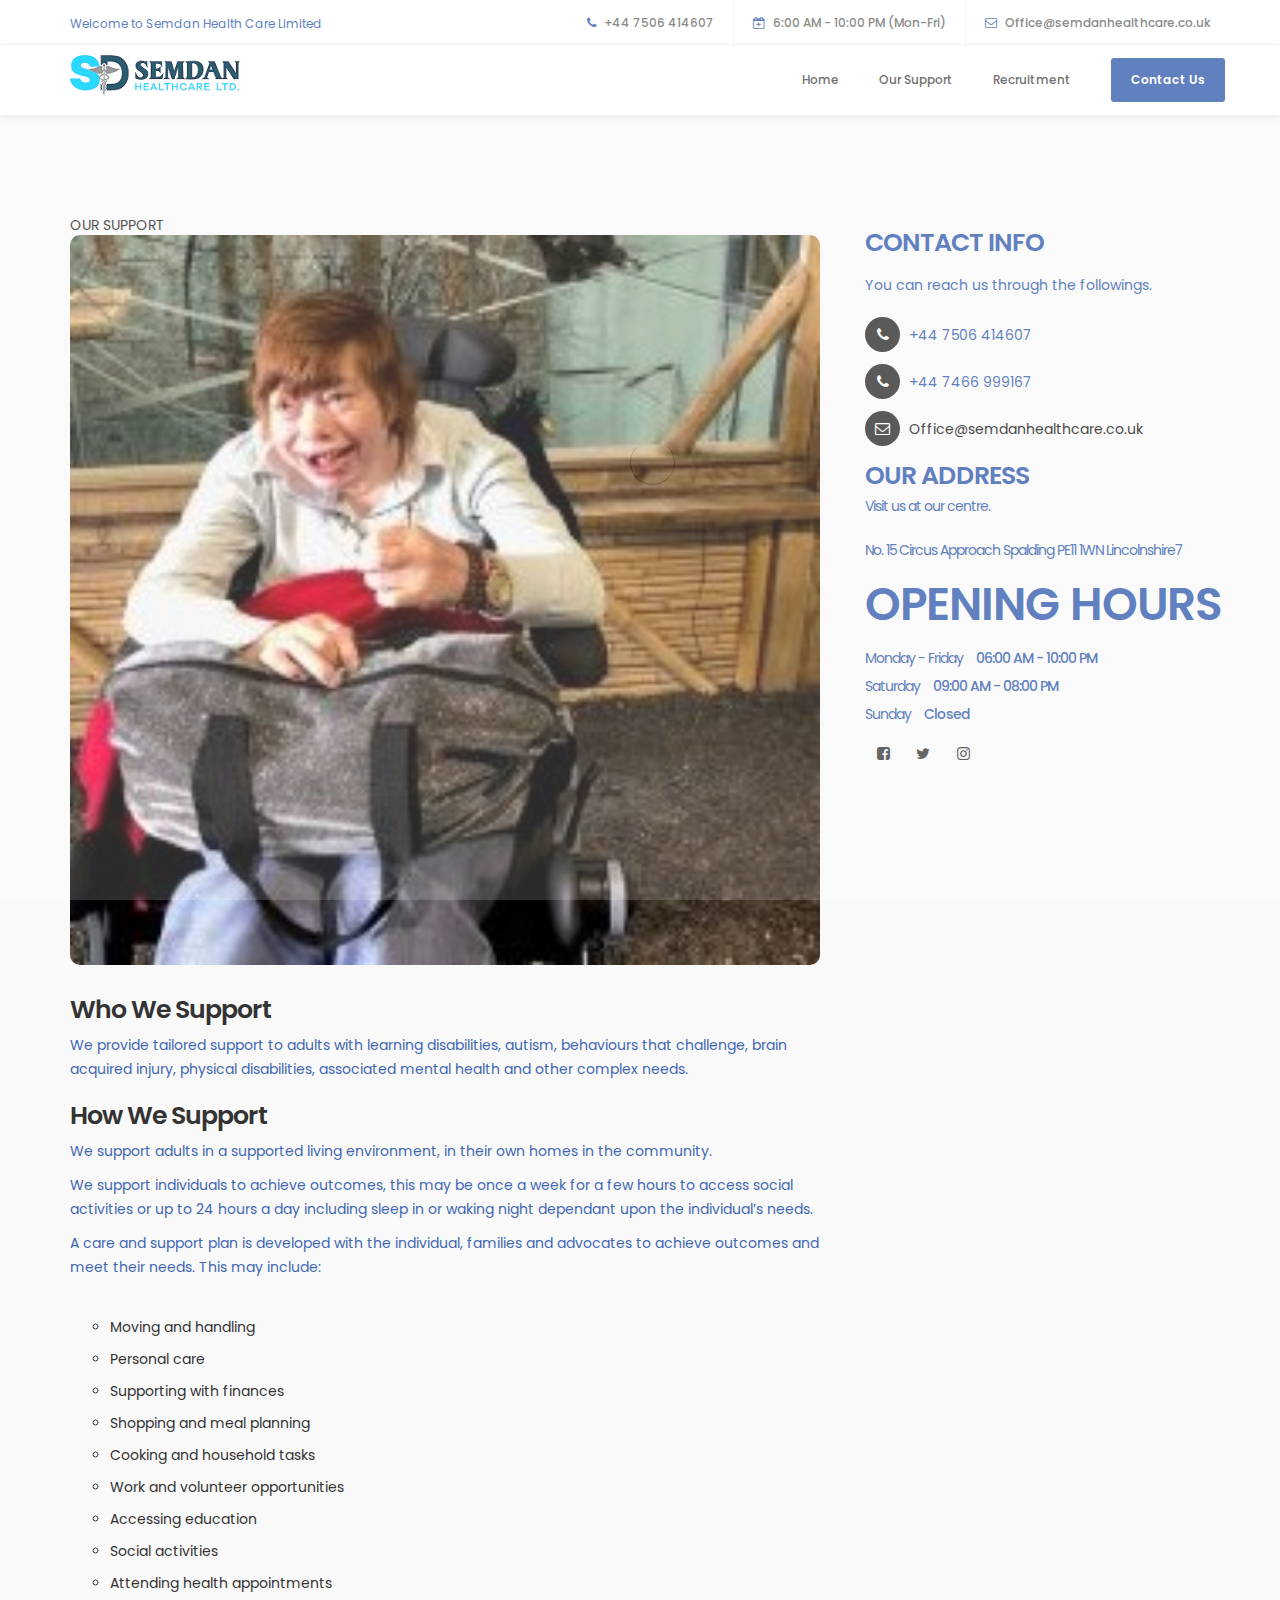
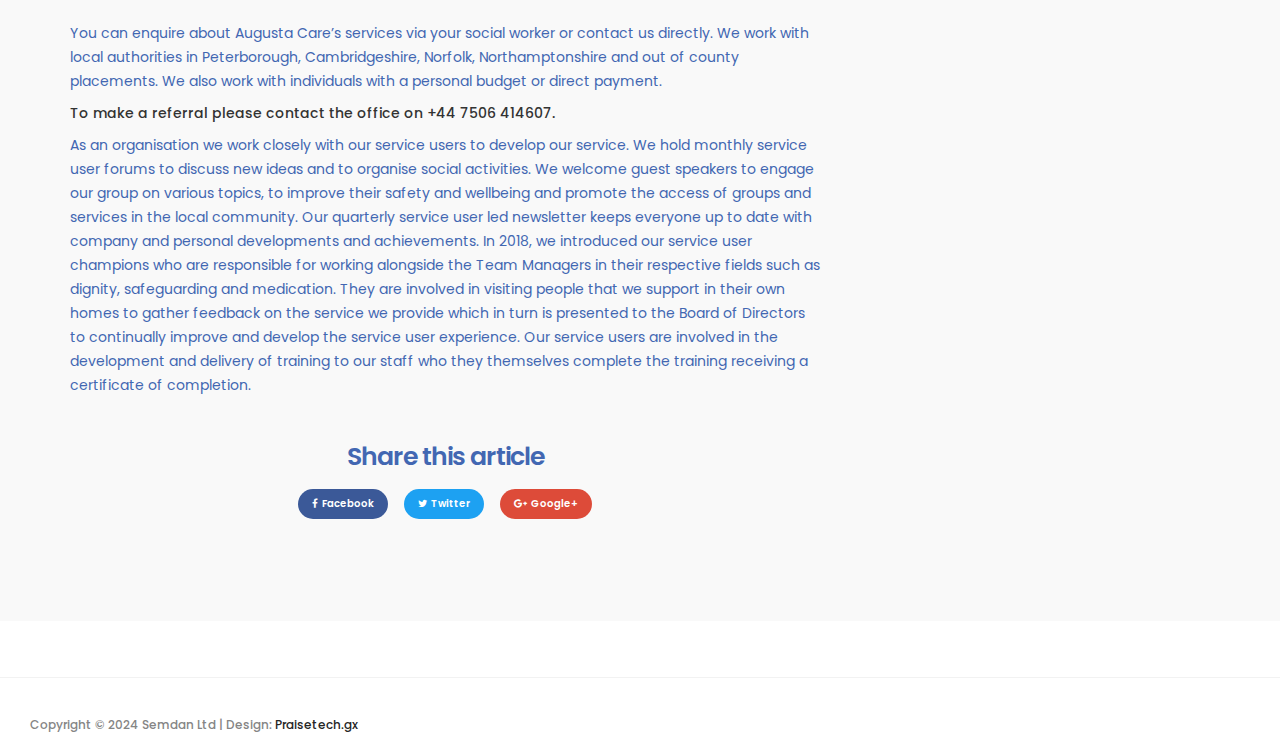
<file: news-detail.html>
<!-- <!DOCTYPE html>
<html lang="en">
<head>

     <title>SEMDAN HEALTHCARE LIMITED</title> -->
<!--

Template 2098 Health

http://www.tooplate.com/view/2098-health

-->
     <!-- <meta charset="UTF-8">
     <meta http-equiv="X-UA-Compatible" content="IE=Edge">
     <meta name="description" content="">
     <meta name="keywords" content="">
     <meta name="author" content="Tooplate">
     <meta name="viewport" content="width=device-width, initial-scale=1, maximum-scale=1">

     <link rel="stylesheet" href="css/bootstrap.min.css">
     <link rel="stylesheet" href="css/magnific-popup.css">

     <link rel="stylesheet" href="css/font-awesome.min.css">
     <link rel="stylesheet" href="css/animate.css">

     <link rel="stylesheet" href="css/owl.carousel.css">
     <link rel="stylesheet" href="css/owl.theme.default.min.css"> -->

     <!-- MAIN CSS -->
     <!-- <link rel="stylesheet" href="css/tooplate-style.css"> -->

<!-- </head>
<body id="top" data-spy="scroll" data-target=".navbar-collapse" data-offset="50"> -->

     <!-- PRE LOADER -->
     <!-- <section class="preloader">
          <div class="spinner">

               <span class="spinner-rotate"></span>
               
          </div>
     </section> -->


     <!-- HEADER -->
     <!-- <header>
          <div class="container">
               <div class="row">

                    <div class="col-md-4 col-sm-3">
                         <p>Welcome to a Professional Health Care</p>
                    </div>
                         
                    <div class="col-md-8 col-sm-9 text-align-right">
                         <span class="phone-icon"><i class="fa fa-phone"></i> 010-060-0160</span>
                         <span class="date-icon"><i class="fa fa-calendar-plus-o"></i> 6:00 AM - 10:00 PM (Mon-Fri)</span>
                         <span class="email-icon"><i class="fa fa-envelope-o"></i> <a href="#">info@company.com</a></span>
                    </div>

               </div>
          </div>
     </header> -->


     <!-- MENU -->
     <!-- <section class="navbar navbar-default navbar-static-top" role="navigation">
          <div class="container">

               <div class="navbar-header">
                    <button class="navbar-toggle" data-toggle="collapse" data-target=".navbar-collapse">
                         <span class="icon icon-bar"></span>
                         <span class="icon icon-bar"></span>
                         <span class="icon icon-bar"></span>
                    </button> -->

                    <!-- lOGO TEXT HERE -->
                    <!-- <a href="index.html" class="navbar-brand"><i class="fa fa-h-square"></i>ealth Center</a>
               </div> -->

               <!-- MENU LINKS -->
               <!-- <div class="collapse navbar-collapse">
                    <ul class="nav navbar-nav navbar-right">
                         <li><a href="index.html#top" class="smoothScroll">Home</a></li>
                         <li><a href="index.html#about" class="smoothScroll">About Us</a></li>
                         <li><a href="index.html#team" class="smoothScroll">Our Staff</a></li>
                         <li><a href="index.html#news" class="smoothScroll">News</a></li>
                         <li><a href="index.html#google-map" class="smoothScroll">Contact</a></li>
                         <li class="appointment-btn"><a href="index.html#appointment">Make an appointment</a></li>
                    </ul>
               </div>

          </div>
     </section>
 -->

     <!-- NEWS DETAIL -->
     <!-- <section id="news-detail" data-stellar-background-ratio="0.5">
          <div class="container">
               <div class="row">

                    <div class="col-md-8 col-sm-7"> -->
                         <!-- NEWS THUMB -->
                         <!-- <div class="news-detail-thumb">
                              <div class="news-image">
                                   <img src="images/news-image3.jpg" class="img-responsive" alt="">
                              </div>
                              <h3>Review Annual Medical Research</h3>
                              <p>Aenean molestie porttitor lorem sed semper. Aliquam semper iaculis libero, eu finibus ex euismod at. In molestie justo ut egestas porttitor. Phasellus interdum erat eu lectus condimentum euismod. Sed pellentesque fringilla diam vitae congue. Ut rutrum diam nisi, in maximus felis vulputate vitae.</p>
                              <blockquote>Vestibulum gravida rutrum est non volutpat. Morbi imperdiet odio ut tempor vestibulum. Mauris tincidunt vehicula nibh, sodales vehicula erat imperdiet ut.</blockquote>
                              <p>Maecenas eu lorem gravida nisi aliquam porta. Etiam eu tellus enim. Vivamus ligula ex, iaculis a sodales et, placerat eget neque. In porttitor tortor in purus commodo lobortis. Nullam ornare quam ac turpis luctus, commodo facilisis nisi venenatis. Cras a posuere risus.</p>
                              
                              <ul>
                                   <li>Phasellus posuere nisi eleifend, vestibulum ipsum eleifend</li>
                                   <li>Nulla sapien neque, posuere vitae porta eu</li>
                                   <li>Fusce quis enim vel libero pulvinar gravida sed eu justo</li>
                              </ul>

                              <p>Nunc eget ex sed nisl rhoncus lacinia. Vestibulum porta lectus at est placerat, nec commodo purus dignissim. Suspendisse ac quam in metus laoreet auctor ac quis enim.</p>
                              <div class="news-social-share">
                                   <h4>Share this article</h4>
                                        <a href="#" class="btn btn-primary"><i class="fa fa-facebook"></i>Facebook</a>
                                        <a href="#" class="btn btn-success"><i class="fa fa-twitter"></i>Twitter</a>
                                        <a href="#" class="btn btn-danger"><i class="fa fa-google-plus"></i>Google+</a>
                              </div>
                         </div>
                    </div>

                    <div class="col-md-4 col-sm-5">
                         <div class="news-sidebar">
                              <div class="news-author">
                                   <h4>About the author</h4>
                                   <p>Lorem ipsum dolor sit amet, maecenas eget vestibulum justo imperdiet, wisi risus purus augue vulputate voluptate neque.</p>
                              </div>

                              <div class="recent-post">
                                   <h4>Recent Posts</h4>

                                        <div class="media">
                                             <div class="media-object pull-left">
                                                  <a href="#"><img src="images/news-image.jpg" class="img-responsive" alt=""></a>
                                             </div>
                                             <div class="media-body">
                                                  <h4 class="media-heading"><a href="#">Introducing a new healing process</a></h4>
                                             </div>
                                        </div>

                                        <div class="media">
                                             <div class="media-object pull-left">
                                                  <a href="#"><img src="images/news-image.jpg" class="img-responsive" alt=""></a>
                                             </div>
                                             <div class="media-body">
                                                  <h4 class="media-heading"><a href="#">About Amazing Technology</a></h4>
                                             </div>
                                        </div>
                              </div>

                              <div class="news-categories">
                                   <h4>Categories</h4>
                                        <li><a href="#"><i class="fa fa-angle-right"></i> Dental</a></li>
                                        <li><a href="#"><i class="fa fa-angle-right"></i> Cardiology</a></li>
                                        <li><a href="#"><i class="fa fa-angle-right"></i> Health</a></li>
                                        <li><a href="#"><i class="fa fa-angle-right"></i> Consultant</a></li>
                              </div>

                              <div class="news-ads sidebar-ads">
                                   <h4>Sidebar Banner Ad</h4>
                              </div>

                              <div class="news-tags">
                                   <h4>Tags</h4>
                                        <li><a href="#">Pregnancy</a></li>
                                        <li><a href="#">Health</a></li>
                                        <li><a href="#">Consultant</a></li>
                                        <li><a href="#">Medical</a></li>
                                        <li><a href="#">Doctors</a></li>
                                        <li><a href="#">Social</a></li>
                              </div>
                         </div>
                    </div>
                    
               </div>
          </div>
     </section>
          -->


     <!-- FOOTER -->
     <!-- <footer data-stellar-background-ratio="5">
          <div class="container">
               <div class="row">

                    <div class="col-md-4 col-sm-4">
                         <div class="footer-thumb"> 
                              <h4 class="wow fadeInUp" data-wow-delay="0.4s">Contact Info</h4>
                              <p>Fusce at libero iaculis, venenatis augue quis, pharetra lorem. Curabitur ut dolor eu elit consequat ultricies.</p>

                              <div class="contact-info">
                                   <p><i class="fa fa-phone"></i> 010-070-0170</p>
                                   <p><i class="fa fa-envelope-o"></i> <a href="#">info@company.com</a></p>
                              </div>
                         </div>
                    </div>

                    <div class="col-md-4 col-sm-4"> 
                         <div class="footer-thumb"> 
                              <h4 class="wow fadeInUp" data-wow-delay="0.4s">Latest News</h4>
                              <div class="latest-stories">
                                   <div class="stories-image">
                                        <a href="#"><img src="images/news-image.jpg" class="img-responsive" alt=""></a>
                                   </div>
                                   <div class="stories-info">
                                        <a href="#"><h5>Amazing Technology</h5></a>
                                        <span>March 08, 2018</span>
                                   </div>
                              </div>

                              <div class="latest-stories">
                                   <div class="stories-image">
                                        <a href="#"><img src="images/news-image.jpg" class="img-responsive" alt=""></a>
                                   </div>
                                   <div class="stories-info">
                                        <a href="#"><h5>New Healing Process</h5></a>
                                        <span>February 20, 2018</span>
                                   </div>
                              </div>
                         </div>
                    </div>

                    <div class="col-md-4 col-sm-4"> 
                         <div class="footer-thumb">
                              <div class="opening-hours">
                                   <h4 class="wow fadeInUp" data-wow-delay="0.4s">Opening Hours</h4>
                                   <p>Monday - Friday <span>06:00 AM - 10:00 PM</span></p>
                                   <p>Saturday <span>09:00 AM - 08:00 PM</span></p>
                                   <p>Sunday <span>Closed</span></p>
                              </div> 

                              <ul class="social-icon">
                                   <li><a href="#" class="fa fa-facebook-square" attr="facebook icon"></a></li>
                                   <li><a href="#" class="fa fa-twitter"></a></li>
                                   <li><a href="#" class="fa fa-instagram"></a></li>
                              </ul>
                         </div>
                    </div>

                    <div class="col-md-12 col-sm-12 border-top">
                         <div class="col-md-4 col-sm-6">
                              <div class="copyright-text"> 
                                   <p>Copyright &copy; 2018 Your Company 
                                   
                                   | Design: <a rel="nofollow" href="https://www.facebook.com/tooplate" target="_parent">Tooplate</a></p>
                              </div>
                         </div>
                         <div class="col-md-6 col-sm-6">
                              <div class="footer-link"> 
                                   <a href="#">Laboratory Tests</a>
                                   <a href="#">Departments</a>
                                   <a href="#">Insurance Policy</a>
                                   <a href="#">Careers</a>
                              </div>
                         </div>
                         <div class="col-md-2 col-sm-2 text-align-center">
                              <div class="angle-up-btn"> 
                                  <a href="#top" class="smoothScroll wow fadeInUp" data-wow-delay="1.2s"><i class="fa fa-angle-up"></i></a>
                              </div>
                         </div>   
                    </div>
                    
               </div>
          </div>
     </footer> -->


     <!-- SCRIPTS -->
     <!-- <script src="js/jquery.js"></script>
     <script src="js/bootstrap.min.js"></script>
     <script src="js/jquery.sticky.js"></script>
     <script src="js/jquery.stellar.min.js"></script>
     <script src="js/jquery.magnific-popup.min.js"></script>
     <script src="js/magnific-popup-options.js"></script>
     <script src="js/wow.min.js"></script>
     <script src="js/smoothscroll.js"></script>
     <script src="js/owl.carousel.min.js"></script>
     <script src="js/custom.js"></script>

</body>
</html> -->

























<!-- NEW SETS DONE BY ME -->
<!DOCTYPE html>
<html lang="en">
  <head>
    <title>SEMDAN HEALTHCARE LIMITED</title>
    <!--

Praisetechgx

http://praisetech.xyz

-->
    <meta charset="UTF-8" />
    <meta http-equiv="X-UA-Compatible" content="IE=Edge" />
    <meta name="description" content="" />
    <meta name="keywords" content="" />
    <meta name="author" content="Tooplate" />
    <meta
      name="viewport"
      content="width=device-width, initial-scale=1, maximum-scale=1"
    />

    <link rel="stylesheet" href="css/bootstrap.min.css" />
    <link rel="stylesheet" href="css/font-awesome.min.css" />
    <link rel="stylesheet" href="css/animate.css" />
    <link rel="stylesheet" href="css/owl.carousel.css" />
    <link rel="stylesheet" href="css/owl.theme.default.min.css" />

    <!-- MAIN CSS -->
    <link rel="stylesheet" href="css/tooplate-style.css" />
  </head>
  <body
    id="top"
    data-spy="scroll"
    data-target=".navbar-collapse"
    data-offset="50"
  >
    <!-- PRE LOADER -->
    <section class="preloader">
      <div class="spinner">
        <span class="spinner-rotate"></span>
      </div>
    </section>

    <!-- HEADER -->
    <header>
      <div class="container">
        <div class="row">
          <div class="col-md-4 col-sm-5">
            <p>Welcome to Semdan Health Care Limited</p>
          </div>

          <div class="col-md-8 col-sm-7 text-align-right">
            <span class="phone-icon"
              ><i class="fa fa-phone"></i> +44 7506 414607</span
            >
            <span class="date-icon"
              ><i class="fa fa-calendar-plus-o"></i> 6:00 AM - 10:00 PM
              (Mon-Fri)</span
            >
            <span class="email-icon"
              ><i class="fa fa-envelope-o"></i>
              <a href="#">Office@semdanhealthcare.co.uk</a></span
            >
          </div>
        </div>
      </div>
    </header>

    <!-- MENU -->
    <section class="navbar navbar-default navbar-static-top" role="navigation">
      <div class="container">
        <div class="navbar-header">
          <button
            class="navbar-toggle"
            data-toggle="collapse"
            data-target=".navbar-collapse"
          >
            <span class="icon icon-bar"></span>
            <span class="icon icon-bar"></span>
            <span class="icon icon-bar"></span>
          </button>

          <!-- lOGO TEXT HERE -->
          <!-- <a href="index.html" class="navbar-brand"> -->
          <img src="/2098_health/images/logo.png" alt="" />
          <!-- <i class="fa fa-h-square"></i>Semdan Healthcare Ltd</a
          > -->
        </div>

        <!-- MENU LINKS -->
        <div class="collapse navbar-collapse">
          <ul class="nav navbar-nav navbar-right">
            <li><a href="index.html#top"class="smoothScroll">Home</a></li>
            <li><a href="index.html#about" class="smoothScroll">Our Support</a></li>
            <!-- <li><a href="index.html#team" class="smoothScroll">Our Staff</a></li> -->
            <li><a href="index.html#news" class="smoothScroll">Recruitment</a></li>
            <!-- <li><a href="#google-map" class="smoothScroll">Contact</a></li> -->
            <li class="appointment-btn">
              <a href="index.html#appointment">Contact Us</a>
            </li>
          </ul>
        </div>
      </div>
    </section>

    <!-- HOME -->

    <!-- review my own -->

     <section id="news-detail" data-stellar-background-ratio="0.5">
          <div class="container">
               <div class="row">

                    <div class="col-md-8 col-sm-7"> 
                      <!-- <div class="col-md-8 col-sm-7">  -->
                      OUR SUPPORT
                          <div class="news-detail-thumb">
                              <div class="news-image">
                                   <img src="images/35985582_1053149994848837_2827022382751809536_n-225x300.jpg" class="img-responsive" alt="">
                              </div>
                              <h3>Who We Support</h3>
                              <p>We provide tailored support to adults with learning disabilities, autism, behaviours that challenge, brain acquired injury, physical disabilities, associated mental health and other complex needs.</p>
                              
                              <h3>How We Support</h3>
                              <p>We support adults in a supported living environment, in their own homes in the community. <P>

                                We support individuals to achieve outcomes, this may be once a week for a few hours to access social activities or up to 24 hours a day including sleep in or waking night dependant upon the individual’s needs. <P>
                                
                                A care and support plan is developed with the individual, families and advocates to achieve outcomes and meet their needs. This may include:</p>
                          
                              <!-- <blockquote>Vestibulum gravida rutrum est non volutpat. Morbi imperdiet odio ut tempor vestibulum. Mauris tincidunt vehicula nibh, sodales vehicula erat imperdiet ut.</blockquote>
                              <p>Maecenas eu lorem gravida nisi aliquam porta. Etiam eu tellus enim. Vivamus ligula ex, iaculis a sodales et, placerat eget neque. In porttitor tortor in purus commodo lobortis. Nullam ornare quam ac turpis luctus, commodo facilisis nisi venenatis. Cras a posuere risus.</p> -->
                              
                              <ul>
                                   <li>Moving and handling</li>
                                   <li> Personal care</li>
                                   <li> Supporting with finances</li>
                                   <li> Shopping and meal planning</li>
                                   <li>Cooking and household tasks</li>
                                   <li>Work and volunteer opportunities</li>
                                   <li>Accessing education</li>
                                   <li>Social activities</li>
                                   <li>Attending health appointments</li>
                                
                              </ul>

                              <p>You can enquire about Augusta Care’s services via your social worker or contact us directly. We work with local authorities in Peterborough, Cambridgeshire, Norfolk, Northamptonshire and out of county placements. We also work with individuals with a personal budget or direct payment.
                                <p>
                                <H5>To make a referral please contact the office on +44 7506 414607.</H5></p>

                                <p>
                                   As an organisation we work closely with our service users to develop our service. We hold monthly service user forums to discuss new ideas and to organise social activities. We welcome guest speakers to engage our group on various topics, to improve their safety and wellbeing and promote the access of groups and services in the local community.

Our quarterly service user led newsletter keeps everyone up to date with company and personal developments and achievements.

In 2018, we introduced our service user champions who are responsible for working alongside the Team Managers in their respective fields such as dignity, safeguarding and medication. They are involved in visiting people that we support in their own homes to gather feedback on the service we provide which in turn is presented to the Board of Directors to continually improve and develop the service user experience.

Our service users are involved in the development and delivery of training to our staff who they themselves complete the training receiving a certificate of completion.
                                </p>

                                <!-- 2nd section image -->
                                <!-- <div class="news-image">
                                   <img src="images/news-image3.jpg" class="img-responsive" alt="">

                                   
                              </div> -->
                              

                              <div class="news-social-share">
                                   <h4>Share this article</h4>
                                        <a href="#" class="btn btn-primary"><i class="fa fa-facebook"></i>Facebook</a>
                                        <a href="#" class="btn btn-success"><i class="fa fa-twitter"></i>Twitter</a>
                                        <a href="#" class="btn btn-danger"><i class="fa fa-google-plus"></i>Google+</a>
                              </div>
                         </div>
                    </div>

                    <div class="col-md-4 col-sm-5">

                      <!-- MY OWN -->
                      <div class="container">
                        <div class="row">
                          <div class="col-md-4 col-sm-4">
                            <div class="footer-thumb">
                              <h4 class="wow fadeInUp" data-wow-delay="0.4s">CONTACT INFO</h4>
                              <p>You can reach us through the followings.</p>
                
                              <div class="contact-info">
                                <p><i class="fa fa-phone"></i> +44 7506 414607</p>
                                <p><i class="fa fa-phone"></i> +44 7466 999167</p>
                                <p>
                                  <i class="fa fa-envelope-o"></i>
                                  <a href="#">Office@semdanhealthcare.co.uk  </a>
                                </p>
                              </div>

                             
                              <!-- ADDRESS -->
                                  <div class="footer-thumb">
                                    <h4 class="wow fadeInUp" data-wow-delay="0.4s">OUR ADDRESS 
                                    <p>Visit us at our centre.</p>
                      
                                    <div class="contact-info">
                                      <!-- <p><i class="fa fa-phone"></i> +44 7506 414607</p> -->
                                      <p> No. 15 Circus Approach Spalding PE11 1WN Lincolnshire7</p>
                                      
                                    </div>
                              
                                    <!-- OPENING HOURS -->
                                    
                                    <div class="opening-hours">
                                      <h4 class="wow fadeInUp" data-wow-delay="0.4s">
                                        OPENING HOURS
                                      </h4>
                                      <p>Monday - Friday <span>06:00 AM - 10:00 PM</span></p>
                                      <p>Saturday <span>09:00 AM - 08:00 PM</span></p>
                                      <p>Sunday <span>Closed</span></p>
                                    </div>
                      
                                    <ul class="social-icon">
                                      <li>
                                        <a
                                          href="#"
                                          class="fa fa-facebook-square"
                                          attr="facebook icon"
                                        ></a>
                                      </li>
                                      <li><a href="#" class="fa fa-twitter"></a></li>
                                      <li><a href="#" class="fa fa-instagram"></a></li>
                                    </ul>
                                  </div>
                                </div>


                            </div>
                          </div>

                          
                
                         <!-- <div class="news-sidebar">
                              <div class="news-author">
                                   <h4>About the author</h4>
                                   <p>Lorem ipsum dolor sit amet, maecenas eget vestibulum justo imperdiet, wisi risus purus augue vulputate voluptate neque.</p>
                              </div> -->

                              <!-- <div class="recent-post">
                                   <h4>Recent Posts</h4>

                                        <div class="media">
                                             <div class="media-object pull-left">
                                                  <a href="#"><img src="images/news-image.jpg" class="img-responsive" alt=""></a>
                                             </div>
                                             <div class="media-body">
                                                  <h4 class="media-heading"><a href="#">Introducing a new healing process</a></h4>
                                             </div>
                                        </div>

                                        <div class="media">
                                             <div class="media-object pull-left">
                                                  <a href="#"><img src="images/news-image.jpg" class="img-responsive" alt=""></a>
                                             </div>
                                             <div class="media-body">
                                                  <h4 class="media-heading"><a href="#">About Amazing Technology</a></h4>
                                             </div>
                                        </div>
                              </div>

                              <div class="news-categories">
                                   <h4>Categories</h4>
                                        <li><a href="#"><i class="fa fa-angle-right"></i> Dental</a></li>
                                        <li><a href="#"><i class="fa fa-angle-right"></i> Cardiology</a></li>
                                        <li><a href="#"><i class="fa fa-angle-right"></i> Health</a></li>
                                        <li><a href="#"><i class="fa fa-angle-right"></i> Consultant</a></li>
                              </div>

                              <div class="news-ads sidebar-ads">
                                   <h4>Sidebar Banner Ad</h4>
                              </div>

                              <div class="news-tags">
                                   <h4>Tags</h4>
                                        <li><a href="#">Pregnancy</a></li>
                                        <li><a href="#">Health</a></li>
                                        <li><a href="#">Consultant</a></li>
                                        <li><a href="#">Medical</a></li>
                                        <li><a href="#">Doctors</a></li>
                                        <li><a href="#">Social</a></li> 
                              </div> -->
                         </div>
                    </div>
                    
               </div> 
          </div>
     </section>
         

          <!-- end here! -->

    <!-- FOOTER -->
    <!-- <footer data-stellar-background-ratio="5">
      <div class="container">
        <div class="row">
          <div class="col-md-4 col-sm-4">
            <div class="footer-thumb">
              <h4 class="wow fadeInUp" data-wow-delay="0.4s">Contact Info</h4>
              <p>You can reach us through the followings.</p>

              <div class="contact-info">
                <p><i class="fa fa-phone"></i> +44 7506 414607</p>
                <p><i class="fa fa-phone"></i> +44 7466 999167</p>
                <p>
                  <i class="fa fa-envelope-o"></i>
                  <a href="#">Office@semdanhealthcare.co.uk  </a>
                </p>
              </div>
            </div>
          </div> -->

          

          <!-- AMAZING TECH / HEALING PROCESS -->
          <!-- <div class="col-md-4 col-sm-4">
            <div class="footer-thumb">
              <h4 class="wow fadeInUp" data-wow-delay="0.4s">Latest News</h4>
              <div class="latest-stories">
                <div class="stories-image">
                  <a href="#"
                    ><img
                      src="images/others/gf.jpg"
                      class="img-responsive"
                      alt=""
                  /></a>
                </div>
                <div class="stories-info">
                  <a href="#"><h5>Amazing Technology</h5></a>
                  <span>May 24, 2024</span>
                </div>
              </div>

              <div class="latest-stories">
                <div class="stories-image">
                  <a href="#"
                    ><img
                      src="images/others/ft.jpg"
                      class="img-responsive"
                      alt=""
                  /></a>
                </div>
                <div class="stories-info">
                  <a href="#"><h5>New Healing Process</h5></a>
                  <span>February 20, 2018</span>
                </div>
              </div>
            </div>
          </div> -->
         
         <!-- DUPLICATE CONTACT INFO -->

          <!-- <div class="container">
            <div class="row">
              <div class="col-md-4 col-sm-4">
                <div class="footer-thumb">
                  <h4 class="wow fadeInUp" data-wow-delay="0.4s">OUR ADDRESS</h4>
                  <p>Visit us at our centre.</p>
    
                  <div class="contact-info"> -->
                    <!-- <p><i class="fa fa-phone"></i> +44 7506 414607</p> -->
                    <!-- <p> No. 15 Circus Approach Spalding <br> PE11 1WN Lincolnshire7</p>
                    
                  </div>
                </div>
              </div>
    

          <div class="col-md-4 col-sm-4">
            <div class="footer-thumb">
              <div class="opening-hours">
                <h4 class="wow fadeInUp" data-wow-delay="0.4s">
                  Opening Hours
                </h4>
                <p>Monday - Friday <span>06:00 AM - 10:00 PM</span></p>
                <p>Saturday <span>09:00 AM - 08:00 PM</span></p>
                <p>Sunday <span>Closed</span></p>
              </div>

              <ul class="social-icon">
                <li>
                  <a
                    href="#"
                    class="fa fa-facebook-square"
                    attr="facebook icon"
                  ></a>
                </li>
                <li><a href="#" class="fa fa-twitter"></a></li>
                <li><a href="#" class="fa fa-instagram"></a></li>
              </ul>
            </div>
          </div> -->

          <div class="col-md-12 col-sm-12 border-top">
            <div class="col-md-4 col-sm-6">
              <div class="copyright-text">
                <p>
                  Copyright &copy; 2024 Semdan Ltd | Design:
                  <a
                    rel="nofollow"
                    href="https://www.facebook.com/Praiseodion7"
                    target="_parent"
                    >Praisetech.gx</a
                  >
                </p>
              </div>
            </div>
            <div class="col-md-6 col-sm-6">
              <div class="footer-link">
                <!-- <a href="#">Laboratory Tests</a>
                <a href="#">Departments</a>
                <a href="#">Insurance Policy</a>
                <a href="#">Careers</a> -->
              </div>
            </div>
            <div class="col-md-2 col-sm-2 text-align-center">
              <div class="angle-up-btn">
                <a
                  href="#top"
                  class="smoothScroll wow fadeInUp"
                  data-wow-delay="1.2s"
                  ><i class="fa fa-angle-up"></i
                ></a>
              </div>
            </div>
          </div>
        </div>
      </div>
    </footer>

    <!-- SCRIPTS -->
    <script src="js/jquery.js"></script>
    <script src="js/bootstrap.min.js"></script>
    <script src="js/jquery.sticky.js"></script>
    <script src="js/jquery.stellar.min.js"></script>
    <script src="js/wow.min.js"></script>
    <script src="js/smoothscroll.js"></script>
    <script src="js/owl.carousel.min.js"></script>
    <script src="js/custom.js"></script>
  </body>
</html>
</file>
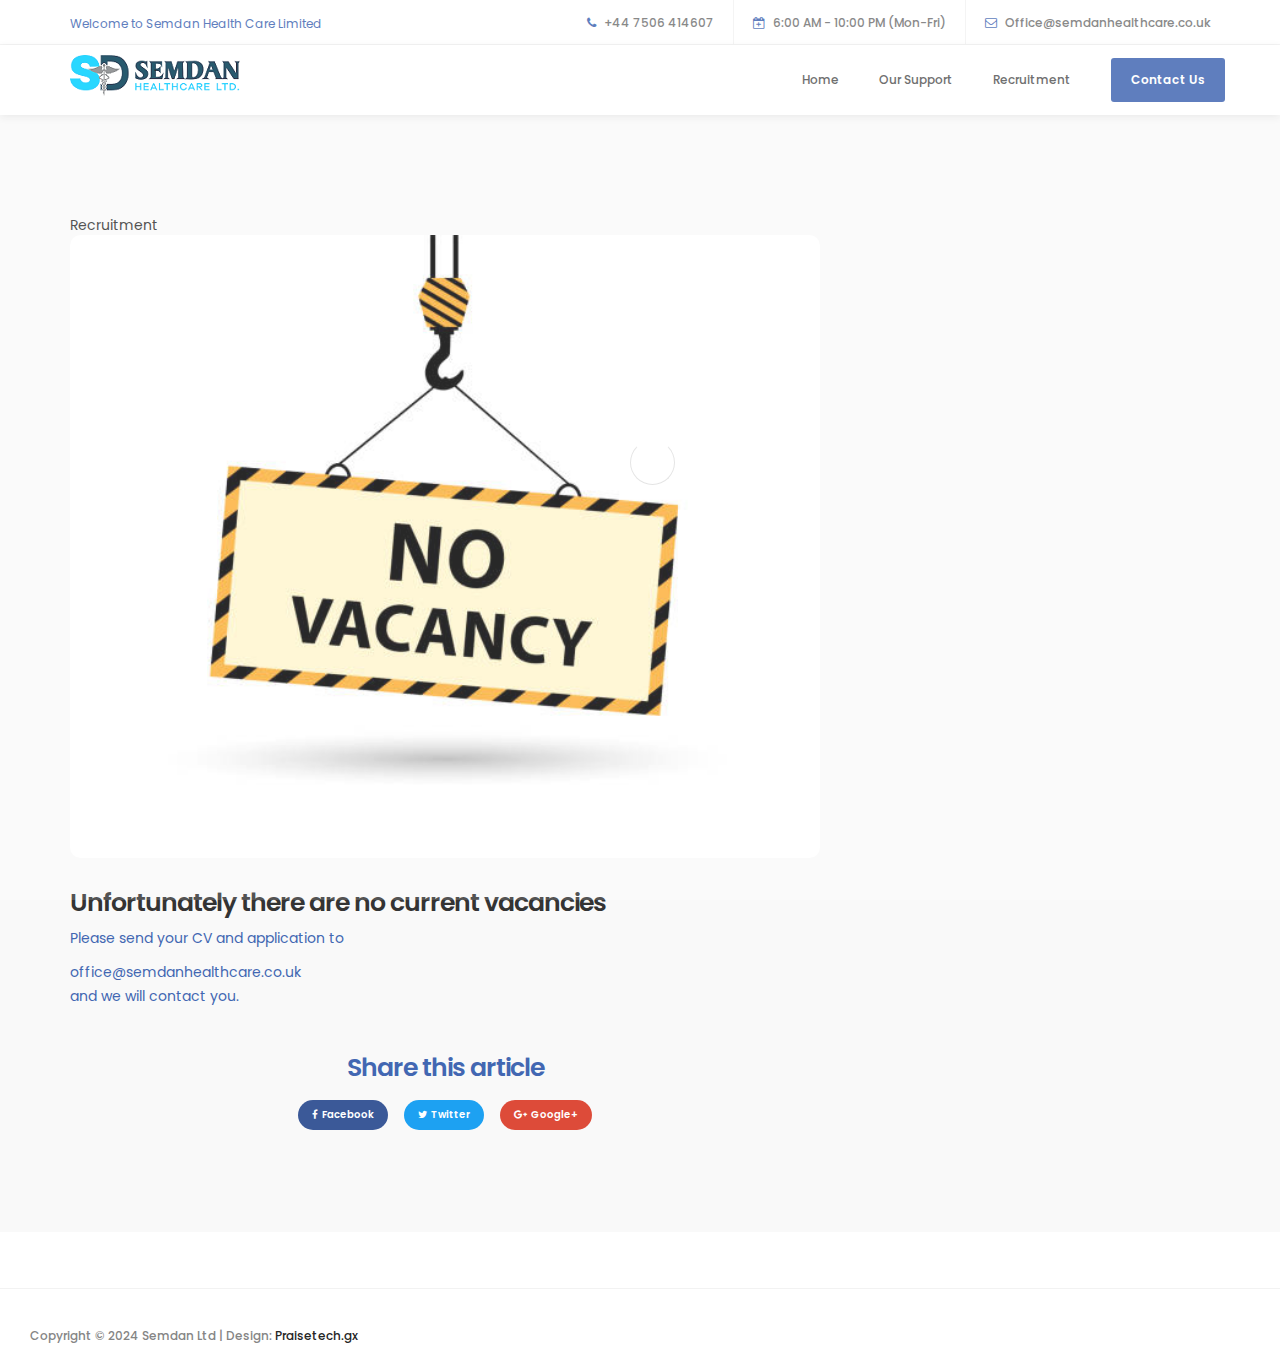
<file: Recuitment.html>
<!-- NEW SETS DONE BY ME -->
<!DOCTYPE html>
<html lang="en">
  <head>
    <title>SEMDAN HEALTHCARE LIMITED</title>
    <!--
Praisetechgx

http://praisetech.xyz

-->
    <meta charset="UTF-8" />
    <meta http-equiv="X-UA-Compatible" content="IE=Edge" />
    <meta name="description" content="" />
    <meta name="keywords" content="" />
    <meta name="author" content="Tooplate" />
    <meta
      name="viewport"
      content="width=device-width, initial-scale=1, maximum-scale=1"
    />

    <link rel="stylesheet" href="css/bootstrap.min.css" />
    <link rel="stylesheet" href="css/font-awesome.min.css" />
    <link rel="stylesheet" href="css/animate.css" />
    <link rel="stylesheet" href="css/owl.carousel.css" />
    <link rel="stylesheet" href="css/owl.theme.default.min.css" />

    <!-- MAIN CSS -->
    <link rel="stylesheet" href="css/tooplate-style.css" />
  </head>
  <body
    id="top"
    data-spy="scroll"
    data-target=".navbar-collapse"
    data-offset="50"
  >
    <!-- PRE LOADER -->
    <section class="preloader">
      <div class="spinner">
        <span class="spinner-rotate"></span>
      </div>
    </section>

    <!-- HEADER -->
    <header>
      <div class="container">
        <div class="row">
          <div class="col-md-4 col-sm-5">
            <p>Welcome to Semdan Health Care Limited</p>
          </div>

          <div class="col-md-8 col-sm-7 text-align-right">
            <span class="phone-icon"
              ><i class="fa fa-phone"></i> +44 7506 414607</span
            >
            <span class="date-icon"
              ><i class="fa fa-calendar-plus-o"></i> 6:00 AM - 10:00 PM
              (Mon-Fri)</span
            >
            <span class="email-icon"
              ><i class="fa fa-envelope-o"></i>
              <a href="#">Office@semdanhealthcare.co.uk</a></span
            >
          </div>
        </div>
      </div>
    </header>

    <!-- MENU -->
    <section class="navbar navbar-default navbar-static-top" role="navigation">
      <div class="container">
        <div class="navbar-header">
          <button
            class="navbar-toggle"
            data-toggle="collapse"
            data-target=".navbar-collapse"
          >
            <span class="icon icon-bar"></span>
            <span class="icon icon-bar"></span>
            <span class="icon icon-bar"></span>
          </button>

          <!-- lOGO TEXT HERE -->
          <!-- <a href="index.html" class="navbar-brand"> -->
          <img src="/images/logo.png" alt="" />
          <!-- <i class="fa fa-h-square"></i>Semdan Healthcare Ltd</a
          > -->
        </div>

        <!-- MENU LINKS -->
        <div class="collapse navbar-collapse">
          <ul class="nav navbar-nav navbar-right">
            <li><a href="index.html#top"class="smoothScroll">Home</a></li>
            <li><a href="news-detail.html" class="smoothScroll">Our Support</a></li>
            <!-- <li><a href="index.html#team" class="smoothScroll">Our Staff</a></li> -->
            <li><a href="Recuitment.html" class="smoothScroll">Recruitment</a></li>
            <!-- <li><a href="#google-map" class="smoothScroll">Contact</a></li> -->
            <li class="appointment-btn">
              <a href="index.html#appointment">Contact Us</a>
            </li>
          </ul>
        </div>
      </div>
    </section>

    <!-- HOME -->

    <!-- review my own -->

     <section id="news-detail" data-stellar-background-ratio="0.5">
          <div class="container">
               <div class="row">

                    <div class="col-md-8 col-sm-7"> 
                      <!-- <div class="col-md-8 col-sm-7">  -->
                     Recruitment
                          <div class="news-detail-thumb">
                              <div class="news-image">
                                   <img src="images/vac.jpg" class="img-responsive" alt="">
                              </div>
                             
                              <h3>Unfortunately there are no current vacancies</h3>
                              <p>Please send your CV and application to<p>
                                office@semdanhealthcare.co.uk <Br>and we will contact you.</Br>

                                <!-- 2nd section image -->
                                <!-- <div class="news-image">
                                   <img src="images/news-image3.jpg" class="img-responsive" alt="">

                                   
                              </div> -->
                              

                              <div class="news-social-share">
                                   <h4>Share this article</h4>
                                        <a href="#" class="btn btn-primary"><i class="fa fa-facebook"></i>Facebook</a>
                                        <a href="#" class="btn btn-success"><i class="fa fa-twitter"></i>Twitter</a>
                                        <a href="#" class="btn btn-danger"><i class="fa fa-google-plus"></i>Google+</a>
                              </div>
                         </div>
                    </div>

                    <div class="col-md-4 col-sm-5">

                      <!-- MY OWN -->
                     
                          </div>

                          
                
                         <!-- <div class="news-sidebar">
                              <div class="news-author">
                                   <h4>About the author</h4>
                                   <p>Lorem ipsum dolor sit amet, maecenas eget vestibulum justo imperdiet, wisi risus purus augue vulputate voluptate neque.</p>
                              </div> -->

                              <!-- <div class="recent-post">
                                   <h4>Recent Posts</h4>

                                        <div class="media">
                                             <div class="media-object pull-left">
                                                  <a href="#"><img src="images/news-image.jpg" class="img-responsive" alt=""></a>
                                             </div>
                                             <div class="media-body">
                                                  <h4 class="media-heading"><a href="#">Introducing a new healing process</a></h4>
                                             </div>
                                        </div>

                                        <div class="media">
                                             <div class="media-object pull-left">
                                                  <a href="#"><img src="images/news-image.jpg" class="img-responsive" alt=""></a>
                                             </div>
                                             <div class="media-body">
                                                  <h4 class="media-heading"><a href="#">About Amazing Technology</a></h4>
                                             </div>
                                        </div>
                              </div>

                              <div class="news-categories">
                                   <h4>Categories</h4>
                                        <li><a href="#"><i class="fa fa-angle-right"></i> Dental</a></li>
                                        <li><a href="#"><i class="fa fa-angle-right"></i> Cardiology</a></li>
                                        <li><a href="#"><i class="fa fa-angle-right"></i> Health</a></li>
                                        <li><a href="#"><i class="fa fa-angle-right"></i> Consultant</a></li>
                              </div>

                              <div class="news-ads sidebar-ads">
                                   <h4>Sidebar Banner Ad</h4>
                              </div>

                              <div class="news-tags">
                                   <h4>Tags</h4>
                                        <li><a href="#">Pregnancy</a></li>
                                        <li><a href="#">Health</a></li>
                                        <li><a href="#">Consultant</a></li>
                                        <li><a href="#">Medical</a></li>
                                        <li><a href="#">Doctors</a></li>
                                        <li><a href="#">Social</a></li> 
                              </div> -->
                         </div>
                    </div>
                    
               </div> 
          </div>
     </section>
         

          <!-- end here! -->

    <!-- FOOTER -->
    <!-- <footer data-stellar-background-ratio="5">
      <div class="container">
        <div class="row">
          <div class="col-md-4 col-sm-4">
            <div class="footer-thumb">
              <h4 class="wow fadeInUp" data-wow-delay="0.4s">Contact Info</h4>
              <p>You can reach us through the followings.</p>

              <div class="contact-info">
                <p><i class="fa fa-phone"></i> +44 7506 414607</p>
                <p><i class="fa fa-phone"></i> +44 7466 999167</p>
                <p>
                  <i class="fa fa-envelope-o"></i>
                  <a href="#">Office@semdanhealthcare.co.uk  </a>
                </p>
              </div>
            </div>
          </div> -->

          

          <!-- AMAZING TECH / HEALING PROCESS -->
          <!-- <div class="col-md-4 col-sm-4">
            <div class="footer-thumb">
              <h4 class="wow fadeInUp" data-wow-delay="0.4s">Latest News</h4>
              <div class="latest-stories">
                <div class="stories-image">
                  <a href="#"
                    ><img
                      src="images/others/gf.jpg"
                      class="img-responsive"
                      alt=""
                  /></a>
                </div>
                <div class="stories-info">
                  <a href="#"><h5>Amazing Technology</h5></a>
                  <span>May 24, 2024</span>
                </div>
              </div>

              <div class="latest-stories">
                <div class="stories-image">
                  <a href="#"
                    ><img
                      src="images/others/ft.jpg"
                      class="img-responsive"
                      alt=""
                  /></a>
                </div>
                <div class="stories-info">
                  <a href="#"><h5>New Healing Process</h5></a>
                  <span>February 20, 2018</span>
                </div>
              </div>
            </div>
          </div> -->
         
         <!-- DUPLICATE CONTACT INFO -->

          <!-- <div class="container">
            <div class="row">
              <div class="col-md-4 col-sm-4">
                <div class="footer-thumb">
                  <h4 class="wow fadeInUp" data-wow-delay="0.4s">OUR ADDRESS</h4>
                  <p>Visit us at our centre.</p>
    
                  <div class="contact-info"> -->
                    <!-- <p><i class="fa fa-phone"></i> +44 7506 414607</p> -->
                    <!-- <p> No. 15 Circus Approach Spalding <br> PE11 1WN Lincolnshire7</p>
                    
                  </div>
                </div>
              </div>
    

          <div class="col-md-4 col-sm-4">
            <div class="footer-thumb">
              <div class="opening-hours">
                <h4 class="wow fadeInUp" data-wow-delay="0.4s">
                  Opening Hours
                </h4>
                <p>Monday - Friday <span>06:00 AM - 10:00 PM</span></p>
                <p>Saturday <span>09:00 AM - 08:00 PM</span></p>
                <p>Sunday <span>Closed</span></p>
              </div>

              <ul class="social-icon">
                <li>
                  <a
                    href="#"
                    class="fa fa-facebook-square"
                    attr="facebook icon"
                  ></a>
                </li>
                <li><a href="#" class="fa fa-twitter"></a></li>
                <li><a href="#" class="fa fa-instagram"></a></li>
              </ul>
            </div>
          </div> -->

          <div class="col-md-12 col-sm-12 border-top">
            <div class="col-md-4 col-sm-6">
              <div class="copyright-text">
                <p>
                  Copyright &copy; 2024 Semdan Ltd | Design:
                  <a
                    rel="nofollow"
                    href="https://www.facebook.com/Praiseodion7"
                    target="_parent"
                    >Praisetech.gx</a
                  >
                </p>
              </div>
            </div>
            <div class="col-md-6 col-sm-6">
              <div class="footer-link">
                <!-- <a href="#">Laboratory Tests</a>
                <a href="#">Departments</a>
                <a href="#">Insurance Policy</a>
                <a href="#">Careers</a> -->
              </div>
            </div>
            <div class="col-md-2 col-sm-2 text-align-center">
              <div class="angle-up-btn">
                <a
                  href="#top"
                  class="smoothScroll wow fadeInUp"
                  data-wow-delay="1.2s"
                  ><i class="fa fa-angle-up"></i
                ></a>
              </div>
            </div>
          </div>
        </div>
      </div>
    </footer>

    <!-- SCRIPTS -->
    <script src="js/jquery.js"></script>
    <script src="js/bootstrap.min.js"></script>
    <script src="js/jquery.sticky.js"></script>
    <script src="js/jquery.stellar.min.js"></script>
    <script src="js/wow.min.js"></script>
    <script src="js/smoothscroll.js"></script>
    <script src="js/owl.carousel.min.js"></script>
    <script src="js/custom.js"></script>
  </body>
</html>
</file>
<file: css/tooplate-style.css>
/*

Template 2098 Health

http://www.tooplate.com/view/2098-health

*/

@import url("https://fonts.googleapis.com/css?family=Poppins:400,500,600");

body {
  background: #ffffff;
  font-family: "Poppins", sans-serif;
  overflow-x: hidden;
}

/*---------------------------------------
     TYPOGRAPHY              
  -----------------------------------------*/

h1,
h2,
h3,
h4,
h5,
h6 {
  font-weight: 600;
  line-height: inherit;
}

h1,
h2,
h3,
h4 {
  letter-spacing: -1px;
}

h5 {
  font-weight: 500;
}

h1 {
  color: #252525;
  font-size: 5em;
}

h2 {
  color: #272727;
  font-size: 3em;
  padding-bottom: 10px;
}

h3 {
  font-size: 1.8em;
  line-height: 1.2em;
  margin-bottom: 0;
}

h4 {
  color: #4267b2;
  font-size: 1.8em;
  padding-bottom: 2px;
}

h6 {
  letter-spacing: 0;
  font-weight: normal;
}

p {
  color: #4267b2;
  font-size: 14px;
  font-weight: normal;
  line-height: 24px;
}

/*---------------------------------------
     GENERAL               
  -----------------------------------------*/

html {
  -webkit-font-smoothing: antialiased;
}

a {
  color: #252525;
  -webkit-transition: 0.5s;
  transition: 0.5s;
  text-decoration: none !important;
}

a:hover,
a:active,
a:focus {
  color: #4267b2;
  outline: none;
}

::-webkit-scrollbar {
  width: 8px;
  height: 8px;
}

::-webkit-scrollbar-thumb {
  cursor: pointer;
  background: #000000;
}

.section-title {
  padding-bottom: 20px;
}

.section-title h2 {
  margin-top: 0;
}

.section-btn {
  background: #4267b2;
  border: 0;
  border-radius: 3px;
  color: #ffffff;
  font-size: inherit;
  font-weight: 500;
  padding: 14px 20px;
  transition: transform 0.1s ease-in;
  transform: translateX(0);
}

.section-btn:hover {
  transform: translateY(-5px);
}

.text-align-right {
  text-align: right;
}

.text-align-center {
  text-align: center;
}

.border-top {
  border-top: 1px solid #f2f2f2;
  margin-top: 4em;
  padding-top: 2.5em;
}

.btn-gray {
  background: #393939;
}

.btn-blue {
  background: #4267b2;
}

.news-thumb {
  background: #ffffff;
  border-radius: 10px;
}
.news-thumb img {
  border-radius: 10px 10px 0 0;
}

.news-info {
  padding: 30px;
  text-align: left;
}
.news-info span {
  display: block;
  letter-spacing: 0.5px;
}
.news-info h3 {
  margin-top: 10px;
  margin-bottom: 10px;
}

.author {
  border-top: 1px solid #f0f0f0;
  padding-top: 1.5em;
  margin-top: 2em;
}
.author img,
.author .author-info {
  display: inline-block;
  vertical-align: top;
}
.author-info h5 {
  margin-bottom: 0;
}
.author img {
  border-radius: 100%;
  width: 50px;
  height: 50px;
  margin-right: 10px;
}

#about,
#team,
#news,
#news-detail {
  position: relative;
  padding-top: 100px;
  padding-bottom: 100px;
}

#news,
#service {
  text-align: center;
}

#google-map {
  line-height: 0;
  margin: 0;
  padding: 0;
}

/*---------------------------------------
       PRE LOADER              
  -----------------------------------------*/

.preloader {
  position: fixed;
  top: 0;
  left: 0;
  width: 100%;
  height: 100%;
  z-index: 99999;
  display: flex;
  flex-flow: row nowrap;
  justify-content: center;
  align-items: center;
  background: none repeat scroll 0 0 #ffffff;
}

.spinner {
  border: 1px solid transparent;
  border-radius: 3px;
  position: relative;
}

.spinner:before {
  content: "";
  box-sizing: border-box;
  position: absolute;
  top: 50%;
  left: 50%;
  width: 45px;
  height: 45px;
  margin-top: -10px;
  margin-left: -10px;
  border-radius: 50%;
  border: 1px solid #575757;
  border-top-color: #ffffff;
  animation: spinner 0.9s linear infinite;
}

@-webkit-@keyframes spinner {
  to {
    transform: rotate(360deg);
  }
}

@keyframes spinner {
  to {
    transform: rotate(360deg);
  }
}

/*---------------------------------------
      MENU              
  -----------------------------------------*/

header {
  background: #ffffff;
  border-bottom: 1px solid #f2f2f2;
  display: flex;
  height: 45px;
}

header .col-md-8 {
  padding-right: 0;
}

header p,
header span {
  font-size: 12px;
  line-height: 24px;
  padding-top: 12px;
}

header a,
header span {
  color: #747474;
}

header span {
  font-weight: 500;
  display: inline-block;
  padding: 11px 15px;
}

header span.date-icon {
  border-left: 1px solid #f2f2f2;
  border-right: 1px solid #f2f2f2;
  padding-right: 19px;
  padding-left: 19px;
}

header span i {
  color: #4267b2;
  margin-right: 5px;
}

/*---------------------------------------
      MENU              
  -----------------------------------------*/

.navbar-default {
  background: #ffffff;
  box-shadow: 0 2px 8px rgba(0, 0, 0, 0.075);
  border: none;
  margin-bottom: 0;
  padding: 10px;
}

.navbar-default .navbar-brand {
  color: #393939;
  font-weight: 500;
}

.navbar-default .navbar-brand .fa {
  color: #4267b2;
}

.navbar-default .navbar-nav li.appointment-btn {
  margin: 3px 0 0 20px;
}

.navbar-default .navbar-nav li.appointment-btn a {
  background: #4267b2;
  border-radius: 3px;
  color: #ffffff;
  font-weight: 600;
  padding-top: 12px;
  padding-bottom: 12px;
}

.navbar-default .navbar-nav li.appointment-btn a:hover {
  background: #4267b2;
  color: #ffffff !important;
}

.navbar-default .navbar-nav li a {
  color: #555555;
  font-size: 12px;
  font-weight: 500;
  padding-right: 20px;
  padding-left: 20px;
  -webkit-transition: all ease-in-out 0.4s;
  transition: all ease-in-out 0.4s;
}

.navbar-default .navbar-nav > li a:hover {
  color: #393939 !important;
}

.navbar-default .navbar-nav > li > a:hover,
.navbar-default .navbar-nav > li > a:focus {
  color: #555555;
  background-color: transparent;
}

.navbar-default .navbar-nav > .active > a,
.navbar-default .navbar-nav > .active > a:hover,
.navbar-default .navbar-nav > .active > a:focus {
  color: #393939;
  background-color: transparent;
}

.navbar-default .navbar-toggle {
  border: none;
  padding-top: 10px;
}

.navbar-default .navbar-toggle .icon-bar {
  background: #393939;
  border-color: transparent;
}

.navbar-default .navbar-toggle:hover,
.navbar-default .navbar-toggle:focus {
  background-color: transparent;
}

/*---------------------------------------
      HOME              
  -----------------------------------------*/

#home h1 {
  color: #ffffff;
  padding-bottom: 10px;
  margin-top: 0;
}

#home h3 {
  color: #ffffff;
  font-size: 14px;
  font-weight: normal;
  line-height: inherit;
  letter-spacing: 3px;
  text-transform: uppercase;
  margin: 0;
}

.slider .container {
  width: 100%;
}

.slider .owl-dots {
  position: absolute;
  top: 575px;
  width: 100%;
  justify-content: center;
}

.owl-theme .owl-dots .owl-dot span {
  width: 8px;
  height: 8px;
  margin: 5px 7px;
  border: 2px solid #d9d9d9;
  background: transparent;
  display: block;
  -webkit-backface-visibility: visible;
  transition: opacity 200ms ease;
  border-radius: 30px;
}

.owl-theme .owl-dots .owl-dot.active span,
.owl-theme .owl-dots .owl-dot:hover span {
  background-color: #ffffff;
  border-color: transparent;
}

.slider .caption {
  display: flex;
  justify-content: center;
  flex-direction: column;
  text-align: center;
  background-color: rgba(20, 20, 20, 0.2);
  height: 100%;
  color: #fff;
  cursor: e-resize;
}

.slider .item {
  background-position: inherit;
  background-repeat: no-repeat;
  background-attachment: local;
  background-size: cover;
  height: 650px;
}

.slider .item-first {
  background-image: url(../images/others/2148944859.jpg);
}

.slider .item-second {
  background-image: url(../images/others/2149315351.jpg);
}

.slider .item-third {
  background-image: url(../images/others/2149440085.jpg);
}

/*---------------------------------------
      ABOUT              
  -----------------------------------------*/

#about {
  background: url("../images/others/bgfd.jpg") no-repeat top center;
  background-size: cover;
  padding-top: 150px;
  padding-bottom: 150px;
}

.profile img,
.profile figcaption {
  display: inline-block;
  vertical-align: top;
  margin-top: 1em;
}
.profile img {
  border-radius: 100%;
  width: 65px;
  height: 65px;
  margin-right: 1em;
}
.profile figcaption h3 {
  margin-top: 0;
}

#about h6 {
  color: #858585;
  margin: 0;
}

/*---------------------------------------
      TEAM MEMBERS              
  -----------------------------------------*/

.team-thumb {
  background-color: #f9f9f9;
  border-radius: 0 0 10px 10px;
  position: relative;
  overflow: hidden;
  cursor: pointer;
}

.team-info {
  padding: 20px 30px 0 30px;
}

.team-contact-info {
  border-top: 1px solid #e9e9e9;
  padding-top: 1.2em;
  margin-top: 1.5em;
}

.team-contact-info .fa {
  margin-right: 5px;
  display: inline-block;
}

.team-contact-info p {
  margin-bottom: 2px;
}

.team-contact-info a {
  color: #757575;
}

.team-thumb .social-icon li {
  font-weight: 500;
}

.team-thumb .social-icon li a {
  background: #ffffff;
  border-radius: 100%;
  font-size: 20px;
  width: 50px;
  height: 50px;
  line-height: 50px;
  margin: 0 2px 0 2px;
}

.team-thumb .social-icon {
  opacity: 0;
  transform: translateY(100%);
  transition: 0.5s 0.2s;
  text-align: center;
  position: relative;
  top: 0;
}

.team-thumb:hover .social-icon {
  opacity: 1;
  transition-delay: 0.3s;
  transform: translateY(0px);
  top: -22em;
}

/*---------------------------------------
     SERVICE              
  -----------------------------------------*/

#service {
  background: #4267b2;
}

#service h2,
#service h4 {
  color: #ffffff;
}

#service p {
  color: #d9d9d9;
}

#service .service-thumb {
  padding: 0 22px;
}

#service .fa {
  font-size: 50px;
  margin-bottom: 10px;
  background: #ffffff;
  color: #4267b2;
  width: 120px;
  height: 120px;
  line-height: 120px;
  border-radius: 100%;
}

/*---------------------------------------
      NEWS             
  -----------------------------------------*/

#news,
#news-detail {
  background: #f9f9f9;
}

#news-detail blockquote {
  margin: 30px 0;
}

.news-detail-thumb .news-image img {
  border-radius: 10px;
}

.news-detail-thumb h3 {
  margin-bottom: 8px;
}

.news-image {
  margin-bottom: 30px;
  position: relative;
}

.news-image img {
  width: 100%;
}

.news-detail-thumb ul {
  margin: 32px 12px 22px 0px;
}

.news-detail-thumb ul li {
  list-style: circle;
  font-weight: normal;
  padding: 6px 12px 6px 0px;
}

.news-sidebar {
  margin-top: 16px;
}

.news-social-share {
  text-align: center;
  padding-top: 22px;
}

.news-social-share .btn {
  border-radius: 100px;
  border: none;
  font-size: 10px;
  font-weight: 600;
  margin: 2px 6px;
  padding: 8px 14px;
}

.news-social-share .btn-primary {
  background: #3b5998;
}

.news-social-share .btn-success {
  background: #1da1f2;
}

.news-social-share .btn-danger {
  background: #dd4b39;
}

.news-social-share a .fa {
  padding-right: 4px;
}

.recent-post {
  padding-top: 2px;
  padding-bottom: 18px;
}

.recent-post .media img {
  border-radius: 100%;
  width: 80px;
  height: 80px;
  margin-right: 5px;
}

.recent-post .media-heading {
  font-size: 16px;
  font-weight: 500;
  line-height: inherit;
  margin-top: 5px;
}

.news-categories {
  margin-top: 8px;
}

.news-categories li a {
  color: #2b2b2b;
}

.news-ads {
  background: #ffffff;
  border-right: 4px solid #2b2b2b;
  padding: 42px;
  text-align: center;
  margin: 26px 0 26px 0;
}

.news-ads.sidebar-ads {
  border-left: 4px solid #2b2b2b;
  border-right: 0px;
}

.news-ads h4 {
  font-size: 18px;
}

.news-tags h4 {
  padding-bottom: 6px;
}

.news-categories li,
.news-tags li {
  list-style: none;
  display: inline-block;
  margin: 4px;
}

.news-tags li a {
  background: #393939;
  border-radius: 50px;
  color: #ffffff;
  display: inline-block;
  font-size: 12px;
  font-weight: 500;
  text-decoration: none;
  float: left;
  min-width: 30px;
  padding: 6px 12px;
  -webkit-transition: all ease-in-out 0.4s;
  transition: all ease-in-out 0.4s;
}

.news-tags li a:hover {
  background: #4267b2;
}

/*---------------------------------------
      APPOINTMENT             
  -----------------------------------------*/

#appointment {
  padding-top: 100px;
}

#appointment label {
  color: #393939;
  font-weight: 500;
}

#appointment .form-control {
  background: #f9f9f9;
  border: none;
  border-radius: 3px;
  box-shadow: none;
  font-size: 14px;
  font-weight: normal;
  margin-bottom: 15px;
  transition: all ease-in-out 0.4s;
}

#appointment input,
#appointment select {
  height: 45px;
}

#appointment button#cf-submit {
  background: #4267b2;
  color: #ffffff;
  font-weight: 600;
  height: 55px;
}

#appointment button#cf-submit:hover {
  background: #393939;
  color: #ffffff;
}

/*---------------------------------------
     FOOTER              
  -----------------------------------------*/

footer {
  padding-top: 80px;
  padding-bottom: 40px;
}

footer h4 {
  padding-bottom: 5px;
}

footer a {
  color: #757575;
}

footer a:hover {
  color: #4267b2;
}

.contact-info {
  padding-top: 10px;
}

.contact-info .fa {
  background: #393939;
  border-radius: 100%;
  color: #ffffff;
  font-size: 15px;
  width: 35px;
  height: 35px;
  line-height: 35px;
  text-align: center;
  margin-right: 5px;
  margin-bottom: 2px;
}

.latest-stories {
  margin-bottom: 20px;
}

.stories-image,
.stories-info {
  display: inline-block;
  vertical-align: top;
}

.stories-image img {
  border-radius: 100%;
  width: 65px;
  height: 65px;
}

.stories-info {
  margin-left: 15px;
}

.stories-info h5 {
  margin-bottom: 2px;
}

.stories-info span {
  color: #858585;
  font-size: 12px;
}

.opening-hours p {
  line-height: 18px;
}

.opening-hours span {
  font-weight: 500;
  display: inline-block;
  padding-left: 10px;
}

.copyright-text p,
.footer-link a {
  color: #858585;
  font-size: 12px;
  font-weight: 500;
}

.footer-link a {
  font-size: 12px;
  display: inline-block;
  padding: 0 10px;
  margin-top: 4px;
}

.angle-up-btn {
  position: relative;
  bottom: 4em;
  display: block;
}

.angle-up-btn a {
  background: #ffffff;
  border: 1px solid #f2f2f2;
  border-radius: 3px;
  font-size: 20px;
  color: #393939;
  display: inline-block;
  text-align: center;
  width: 40px;
  height: 40px;
  line-height: 38px;
  transition: transform 0.1s ease-in;
  transform: translateX(0);
}

.angle-up-btn a:hover {
  background: #4267b2;
  color: #ffffff;
  transform: translateY(-5px);
}

/*---------------------------------------
     SOCIAL ICON              
  -----------------------------------------*/

.social-icon {
  position: relative;
  padding: 0;
  margin: 0;
}

.social-icon li {
  display: inline-block;
  list-style: none;
}

.social-icon li a {
  border-radius: 100px;
  color: #464646;
  font-size: 15px;
  width: 35px;
  height: 35px;
  line-height: 35px;
  text-decoration: none;
  text-align: center;
  transition: all 0.4s ease-in-out;
  position: relative;
}

.social-icon li a:hover {
  background: #4267b2;
  color: #ffffff;
}

/*---------------------------------------
     RESPONSIVE STYLES              
  -----------------------------------------*/

@media only screen and (max-width: 1200px) {
  h1 {
    font-size: 4em;
  }
  h2 {
    font-size: 2.5em;
  }
  h3 {
    font-size: 1.5em;
  }

  header {
    height: inherit;
  }
  header span.date-icon {
    border: 0;
    padding-right: 0;
    padding-left: 0;
  }
  header span.email-icon {
    padding-top: 0;
  }

  .navbar-default .navbar-nav li a {
    padding-right: 15px;
    padding-left: 15px;
  }
}

@media only screen and (max-width: 992px) {
  .slider .item {
    background-position: center;
  }

  header {
    padding-bottom: 10px;
  }
  header .text-align-right {
    text-align: left;
  }
  header span {
    padding-top: 0;
    padding-left: 0;
    padding-bottom: 0;
  }
}

@media only screen and (max-width: 767px) {
  .navbar-default .navbar-collapse,
  .navbar-default .navbar-form {
    border-color: transparent;
  }
  .navbar-default .navbar-nav li.appointment-btn {
    margin-left: 15px;
  }
  .navbar-default .navbar-nav li a {
    display: inline-block;
    padding-top: 8px;
    padding-bottom: 8px;
  }

  .news-sidebar {
    margin-top: 2em;
  }

  #appointment-form {
    padding-top: 4em;
    padding-bottom: 4em;
  }

  footer {
    padding-top: 60px;
    padding-bottom: 0;
  }
  .footer-thumb {
    padding-bottom: 10px;
  }

  .border-top {
    text-align: center;
  }

  .copyright-text {
    margin-top: 10px;
  }

  .angle-up-btn {
    bottom: 10em;
  }
}

@media only screen and (max-width: 639px) {
  h1 {
    font-size: 3em;
    line-height: 1.2em;
  }
  h2 {
    font-size: 2.1em;
  }
  h4 {
    font-size: 1.4em;
  }

  #home h3 {
    font-size: 11px;
    letter-spacing: 1px;
  }
}
</file>
<file: 2098_health/css/tooplate-style.css>
/*

Template 2098 Health

http://www.tooplate.com/view/2098-health

*/

@import url("https://fonts.googleapis.com/css?family=Poppins:400,500,600");

body {
  background: #ffffff;
  font-family: "Poppins", sans-serif;
  overflow-x: hidden;
}

/*---------------------------------------
     TYPOGRAPHY              
  -----------------------------------------*/

h1,
h2,
h3,
h4,
h5,
h6 {
  font-weight: 600;
  line-height: inherit;
}

h1,
h2,
h3,
h4 {
  letter-spacing: -1px;
}

h5 {
  font-weight: 500;
}

h1 {
  color: #252525;
  font-size: 5em;
}

h2 {
  color: #272727;
  font-size: 3em;
  padding-bottom: 10px;
}

h3 {
  font-size: 1.8em;
  line-height: 1.2em;
  margin-bottom: 0;
}

h4 {
  color: #4267b2;
  font-size: 1.8em;
  padding-bottom: 2px;
}

h6 {
  letter-spacing: 0;
  font-weight: normal;
}

p {
  color: #4267b2;
  font-size: 14px;
  font-weight: normal;
  line-height: 24px;
}

/*---------------------------------------
     GENERAL               
  -----------------------------------------*/

html {
  -webkit-font-smoothing: antialiased;
}

a {
  color: #252525;
  -webkit-transition: 0.5s;
  transition: 0.5s;
  text-decoration: none !important;
}

a:hover,
a:active,
a:focus {
  color: #4267b2;
  outline: none;
}

::-webkit-scrollbar {
  width: 8px;
  height: 8px;
}

::-webkit-scrollbar-thumb {
  cursor: pointer;
  background: #000000;
}

.section-title {
  padding-bottom: 20px;
}

.section-title h2 {
  margin-top: 0;
}

.section-btn {
  background: #4267b2;
  border: 0;
  border-radius: 3px;
  color: #ffffff;
  font-size: inherit;
  font-weight: 500;
  padding: 14px 20px;
  transition: transform 0.1s ease-in;
  transform: translateX(0);
}

.section-btn:hover {
  transform: translateY(-5px);
}

.text-align-right {
  text-align: right;
}

.text-align-center {
  text-align: center;
}

.border-top {
  border-top: 1px solid #f2f2f2;
  margin-top: 4em;
  padding-top: 2.5em;
}

.btn-gray {
  background: #393939;
}

.btn-blue {
  background: #4267b2;
}

.news-thumb {
  background: #ffffff;
  border-radius: 10px;
}
.news-thumb img {
  border-radius: 10px 10px 0 0;
}

.news-info {
  padding: 30px;
  text-align: left;
}
.news-info span {
  display: block;
  letter-spacing: 0.5px;
}
.news-info h3 {
  margin-top: 10px;
  margin-bottom: 10px;
}

.author {
  border-top: 1px solid #f0f0f0;
  padding-top: 1.5em;
  margin-top: 2em;
}
.author img,
.author .author-info {
  display: inline-block;
  vertical-align: top;
}
.author-info h5 {
  margin-bottom: 0;
}
.author img {
  border-radius: 100%;
  width: 50px;
  height: 50px;
  margin-right: 10px;
}

#about,
#team,
#news,
#news-detail {
  position: relative;
  padding-top: 100px;
  padding-bottom: 100px;
}

#news,
#service {
  text-align: center;
}

#google-map {
  line-height: 0;
  margin: 0;
  padding: 0;
}

/*---------------------------------------
       PRE LOADER              
  -----------------------------------------*/

.preloader {
  position: fixed;
  top: 0;
  left: 0;
  width: 100%;
  height: 100%;
  z-index: 99999;
  display: flex;
  flex-flow: row nowrap;
  justify-content: center;
  align-items: center;
  background: none repeat scroll 0 0 #ffffff;
}

.spinner {
  border: 1px solid transparent;
  border-radius: 3px;
  position: relative;
}

.spinner:before {
  content: "";
  box-sizing: border-box;
  position: absolute;
  top: 50%;
  left: 50%;
  width: 45px;
  height: 45px;
  margin-top: -10px;
  margin-left: -10px;
  border-radius: 50%;
  border: 1px solid #575757;
  border-top-color: #ffffff;
  animation: spinner 0.9s linear infinite;
}

@-webkit-@keyframes spinner {
  to {
    transform: rotate(360deg);
  }
}

@keyframes spinner {
  to {
    transform: rotate(360deg);
  }
}

/*---------------------------------------
      MENU              
  -----------------------------------------*/

header {
  background: #ffffff;
  border-bottom: 1px solid #f2f2f2;
  display: flex;
  height: 45px;
}

header .col-md-8 {
  padding-right: 0;
}

header p,
header span {
  font-size: 12px;
  line-height: 24px;
  padding-top: 12px;
}

header a,
header span {
  color: #747474;
}

header span {
  font-weight: 500;
  display: inline-block;
  padding: 11px 15px;
}

header span.date-icon {
  border-left: 1px solid #f2f2f2;
  border-right: 1px solid #f2f2f2;
  padding-right: 19px;
  padding-left: 19px;
}

header span i {
  color: #4267b2;
  margin-right: 5px;
}

/*---------------------------------------
      MENU              
  -----------------------------------------*/

.navbar-default {
  background: #ffffff;
  box-shadow: 0 2px 8px rgba(0, 0, 0, 0.075);
  border: none;
  margin-bottom: 0;
  padding: 10px;
}

.navbar-default .navbar-brand {
  color: #393939;
  font-weight: 500;
}

.navbar-default .navbar-brand .fa {
  color: #4267b2;
}

.navbar-default .navbar-nav li.appointment-btn {
  margin: 3px 0 0 20px;
}

.navbar-default .navbar-nav li.appointment-btn a {
  background: #4267b2;
  border-radius: 3px;
  color: #ffffff;
  font-weight: 600;
  padding-top: 12px;
  padding-bottom: 12px;
}

.navbar-default .navbar-nav li.appointment-btn a:hover {
  background: #4267b2;
  color: #ffffff !important;
}

.navbar-default .navbar-nav li a {
  color: #555555;
  font-size: 12px;
  font-weight: 500;
  padding-right: 20px;
  padding-left: 20px;
  -webkit-transition: all ease-in-out 0.4s;
  transition: all ease-in-out 0.4s;
}

.navbar-default .navbar-nav > li a:hover {
  color: #393939 !important;
}

.navbar-default .navbar-nav > li > a:hover,
.navbar-default .navbar-nav > li > a:focus {
  color: #555555;
  background-color: transparent;
}

.navbar-default .navbar-nav > .active > a,
.navbar-default .navbar-nav > .active > a:hover,
.navbar-default .navbar-nav > .active > a:focus {
  color: #393939;
  background-color: transparent;
}

.navbar-default .navbar-toggle {
  border: none;
  padding-top: 10px;
}

.navbar-default .navbar-toggle .icon-bar {
  background: #393939;
  border-color: transparent;
}

.navbar-default .navbar-toggle:hover,
.navbar-default .navbar-toggle:focus {
  background-color: transparent;
}

/*---------------------------------------
      HOME              
  -----------------------------------------*/

#home h1 {
  color: #ffffff;
  padding-bottom: 10px;
  margin-top: 0;
}

#home h3 {
  color: #ffffff;
  font-size: 14px;
  font-weight: normal;
  line-height: inherit;
  letter-spacing: 3px;
  text-transform: uppercase;
  margin: 0;
}

.slider .container {
  width: 100%;
}

.slider .owl-dots {
  position: absolute;
  top: 575px;
  width: 100%;
  justify-content: center;
}

.owl-theme .owl-dots .owl-dot span {
  width: 8px;
  height: 8px;
  margin: 5px 7px;
  border: 2px solid #d9d9d9;
  background: transparent;
  display: block;
  -webkit-backface-visibility: visible;
  transition: opacity 200ms ease;
  border-radius: 30px;
}

.owl-theme .owl-dots .owl-dot.active span,
.owl-theme .owl-dots .owl-dot:hover span {
  background-color: #ffffff;
  border-color: transparent;
}

.slider .caption {
  display: flex;
  justify-content: center;
  flex-direction: column;
  text-align: center;
  background-color: rgba(20, 20, 20, 0.2);
  height: 100%;
  color: #fff;
  cursor: e-resize;
}

.slider .item {
  background-position: inherit;
  background-repeat: no-repeat;
  background-attachment: local;
  background-size: cover;
  height: 650px;
}

.slider .item-first {
  background-image: url(../images/slider1.jpg);
}

.slider .item-second {
  background-image: url(../images/slider2.jpg);
}

.slider .item-third {
  background-image: url(../images/slider3.jpg);
}

/*---------------------------------------
      ABOUT              
  -----------------------------------------*/

#about {
  background: url("../images/about-bg.jpg") no-repeat top center;
  background-size: cover;
  padding-top: 150px;
  padding-bottom: 150px;
}

.profile img,
.profile figcaption {
  display: inline-block;
  vertical-align: top;
  margin-top: 1em;
}
.profile img {
  border-radius: 100%;
  width: 65px;
  height: 65px;
  margin-right: 1em;
}
.profile figcaption h3 {
  margin-top: 0;
}

#about h6 {
  color: #858585;
  margin: 0;
}

/*---------------------------------------
      TEAM MEMBERS              
  -----------------------------------------*/

.team-thumb {
  background-color: #f9f9f9;
  border-radius: 0 0 10px 10px;
  position: relative;
  overflow: hidden;
  cursor: pointer;
}

.team-info {
  padding: 20px 30px 0 30px;
}

.team-contact-info {
  border-top: 1px solid #e9e9e9;
  padding-top: 1.2em;
  margin-top: 1.5em;
}

.team-contact-info .fa {
  margin-right: 5px;
  display: inline-block;
}

.team-contact-info p {
  margin-bottom: 2px;
}

.team-contact-info a {
  color: #757575;
}

.team-thumb .social-icon li {
  font-weight: 500;
}

.team-thumb .social-icon li a {
  background: #ffffff;
  border-radius: 100%;
  font-size: 20px;
  width: 50px;
  height: 50px;
  line-height: 50px;
  margin: 0 2px 0 2px;
}

.team-thumb .social-icon {
  opacity: 0;
  transform: translateY(100%);
  transition: 0.5s 0.2s;
  text-align: center;
  position: relative;
  top: 0;
}

.team-thumb:hover .social-icon {
  opacity: 1;
  transition-delay: 0.3s;
  transform: translateY(0px);
  top: -22em;
}

/*---------------------------------------
     SERVICE              
  -----------------------------------------*/

#service {
  background: #4267b2;
}

#service h2,
#service h4 {
  color: #ffffff;
}

#service p {
  color: #d9d9d9;
}

#service .service-thumb {
  padding: 0 22px;
}

#service .fa {
  font-size: 50px;
  margin-bottom: 10px;
  background: #ffffff;
  color: #4267b2;
  width: 120px;
  height: 120px;
  line-height: 120px;
  border-radius: 100%;
}

/*---------------------------------------
      NEWS             
  -----------------------------------------*/

#news,
#news-detail {
  background: #f9f9f9;
}

#news-detail blockquote {
  margin: 30px 0;
}

.news-detail-thumb .news-image img {
  border-radius: 10px;
}

.news-detail-thumb h3 {
  margin-bottom: 8px;
}

.news-image {
  margin-bottom: 30px;
  position: relative;
}

.news-image img {
  width: 100%;
}

.news-detail-thumb ul {
  margin: 32px 12px 22px 0px;
}

.news-detail-thumb ul li {
  list-style: circle;
  font-weight: normal;
  padding: 6px 12px 6px 0px;
}

.news-sidebar {
  margin-top: 16px;
}

.news-social-share {
  text-align: center;
  padding-top: 22px;
}

.news-social-share .btn {
  border-radius: 100px;
  border: none;
  font-size: 10px;
  font-weight: 600;
  margin: 2px 6px;
  padding: 8px 14px;
}

.news-social-share .btn-primary {
  background: #3b5998;
}

.news-social-share .btn-success {
  background: #1da1f2;
}

.news-social-share .btn-danger {
  background: #dd4b39;
}

.news-social-share a .fa {
  padding-right: 4px;
}

.recent-post {
  padding-top: 2px;
  padding-bottom: 18px;
}

.recent-post .media img {
  border-radius: 100%;
  width: 80px;
  height: 80px;
  margin-right: 5px;
}

.recent-post .media-heading {
  font-size: 16px;
  font-weight: 500;
  line-height: inherit;
  margin-top: 5px;
}

.news-categories {
  margin-top: 8px;
}

.news-categories li a {
  color: #2b2b2b;
}

.news-ads {
  background: #ffffff;
  border-right: 4px solid #2b2b2b;
  padding: 42px;
  text-align: center;
  margin: 26px 0 26px 0;
}

.news-ads.sidebar-ads {
  border-left: 4px solid #2b2b2b;
  border-right: 0px;
}

.news-ads h4 {
  font-size: 18px;
}

.news-tags h4 {
  padding-bottom: 6px;
}

.news-categories li,
.news-tags li {
  list-style: none;
  display: inline-block;
  margin: 4px;
}

.news-tags li a {
  background: #393939;
  border-radius: 50px;
  color: #ffffff;
  display: inline-block;
  font-size: 12px;
  font-weight: 500;
  text-decoration: none;
  float: left;
  min-width: 30px;
  padding: 6px 12px;
  -webkit-transition: all ease-in-out 0.4s;
  transition: all ease-in-out 0.4s;
}

.news-tags li a:hover {
  background: #4267b2;
}

/*---------------------------------------
      APPOINTMENT             
  -----------------------------------------*/

#appointment {
  padding-top: 100px;
}

#appointment label {
  color: #393939;
  font-weight: 500;
}

#appointment .form-control {
  background: #f9f9f9;
  border: none;
  border-radius: 3px;
  box-shadow: none;
  font-size: 14px;
  font-weight: normal;
  margin-bottom: 15px;
  transition: all ease-in-out 0.4s;
}

#appointment input,
#appointment select {
  height: 45px;
}

#appointment button#cf-submit {
  background: #4267b2;
  color: #ffffff;
  font-weight: 600;
  height: 55px;
}

#appointment button#cf-submit:hover {
  background: #393939;
  color: #ffffff;
}

/*---------------------------------------
     FOOTER              
  -----------------------------------------*/

footer {
  padding-top: 80px;
  padding-bottom: 40px;
}

footer h4 {
  padding-bottom: 5px;
}

footer a {
  color: #757575;
}

footer a:hover {
  color: #4267b2;
}

.contact-info {
  padding-top: 10px;
}

.contact-info .fa {
  background: #393939;
  border-radius: 100%;
  color: #ffffff;
  font-size: 15px;
  width: 35px;
  height: 35px;
  line-height: 35px;
  text-align: center;
  margin-right: 5px;
  margin-bottom: 2px;
}

.latest-stories {
  margin-bottom: 20px;
}

.stories-image,
.stories-info {
  display: inline-block;
  vertical-align: top;
}

.stories-image img {
  border-radius: 100%;
  width: 65px;
  height: 65px;
}

.stories-info {
  margin-left: 15px;
}

.stories-info h5 {
  margin-bottom: 2px;
}

.stories-info span {
  color: #858585;
  font-size: 12px;
}

.opening-hours p {
  line-height: 18px;
}

.opening-hours span {
  font-weight: 500;
  display: inline-block;
  padding-left: 10px;
}

.copyright-text p,
.footer-link a {
  color: #858585;
  font-size: 12px;
  font-weight: 500;
}

.footer-link a {
  font-size: 12px;
  display: inline-block;
  padding: 0 10px;
  margin-top: 4px;
}

.angle-up-btn {
  position: relative;
  bottom: 4em;
  display: block;
}

.angle-up-btn a {
  background: #ffffff;
  border: 1px solid #f2f2f2;
  border-radius: 3px;
  font-size: 20px;
  color: #393939;
  display: inline-block;
  text-align: center;
  width: 40px;
  height: 40px;
  line-height: 38px;
  transition: transform 0.1s ease-in;
  transform: translateX(0);
}

.angle-up-btn a:hover {
  background: #4267b2;
  color: #ffffff;
  transform: translateY(-5px);
}

/*---------------------------------------
     SOCIAL ICON              
  -----------------------------------------*/

.social-icon {
  position: relative;
  padding: 0;
  margin: 0;
}

.social-icon li {
  display: inline-block;
  list-style: none;
}

.social-icon li a {
  border-radius: 100px;
  color: #464646;
  font-size: 15px;
  width: 35px;
  height: 35px;
  line-height: 35px;
  text-decoration: none;
  text-align: center;
  transition: all 0.4s ease-in-out;
  position: relative;
}

.social-icon li a:hover {
  background: #4267b2;
  color: #ffffff;
}

/*---------------------------------------
     RESPONSIVE STYLES              
  -----------------------------------------*/

@media only screen and (max-width: 1200px) {
  h1 {
    font-size: 4em;
  }
  h2 {
    font-size: 2.5em;
  }
  h3 {
    font-size: 1.5em;
  }

  header {
    height: inherit;
  }
  header span.date-icon {
    border: 0;
    padding-right: 0;
    padding-left: 0;
  }
  header span.email-icon {
    padding-top: 0;
  }

  .navbar-default .navbar-nav li a {
    padding-right: 15px;
    padding-left: 15px;
  }
}

@media only screen and (max-width: 992px) {
  .slider .item {
    background-position: center;
  }

  header {
    padding-bottom: 10px;
  }
  header .text-align-right {
    text-align: left;
  }
  header span {
    padding-top: 0;
    padding-left: 0;
    padding-bottom: 0;
  }
}

@media only screen and (max-width: 767px) {
  .navbar-default .navbar-collapse,
  .navbar-default .navbar-form {
    border-color: transparent;
  }
  .navbar-default .navbar-nav li.appointment-btn {
    margin-left: 15px;
  }
  .navbar-default .navbar-nav li a {
    display: inline-block;
    padding-top: 8px;
    padding-bottom: 8px;
  }

  .news-sidebar {
    margin-top: 2em;
  }

  #appointment-form {
    padding-top: 4em;
    padding-bottom: 4em;
  }

  footer {
    padding-top: 60px;
    padding-bottom: 0;
  }
  .footer-thumb {
    padding-bottom: 10px;
  }

  .border-top {
    text-align: center;
  }

  .copyright-text {
    margin-top: 10px;
  }

  .angle-up-btn {
    bottom: 10em;
  }
}

@media only screen and (max-width: 639px) {
  h1 {
    font-size: 3em;
    line-height: 1.2em;
  }
  h2 {
    font-size: 2.1em;
  }
  h4 {
    font-size: 1.4em;
  }

  #home h3 {
    font-size: 11px;
    letter-spacing: 1px;
  }
}
</file>
